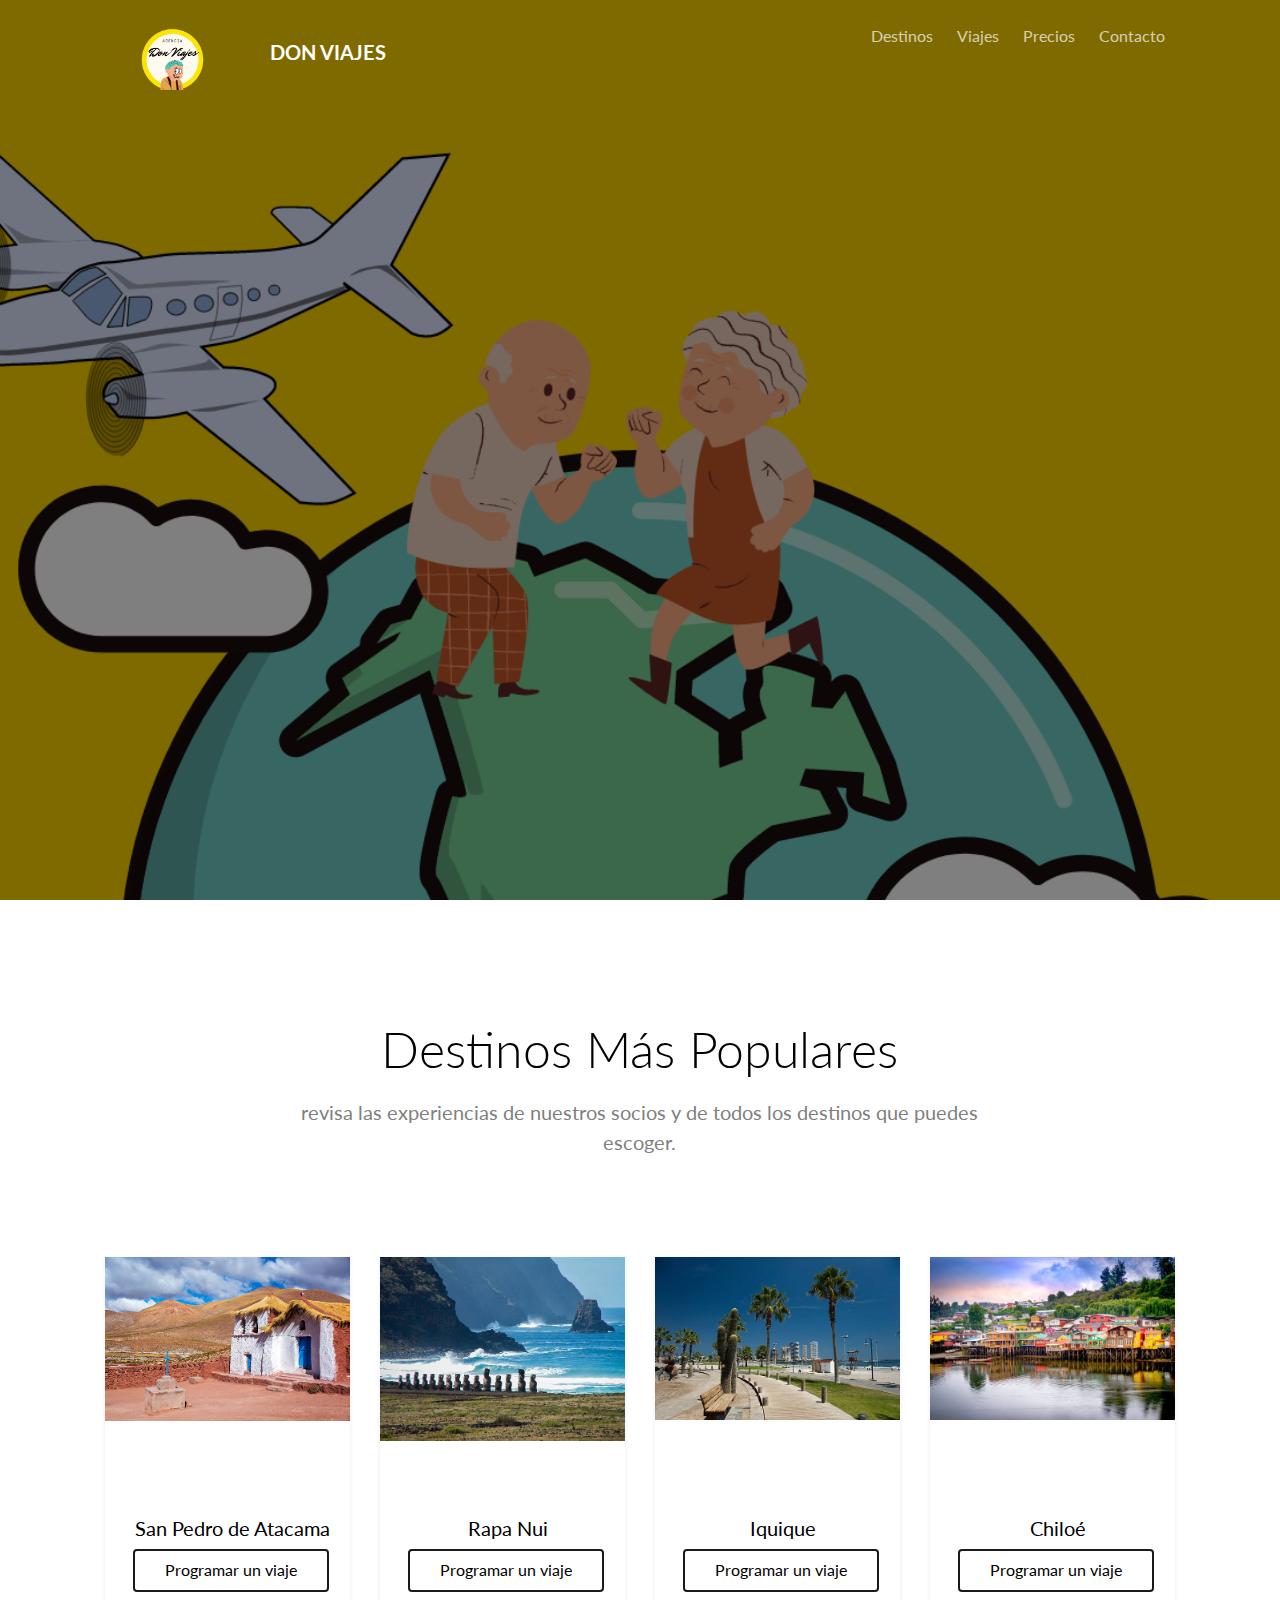
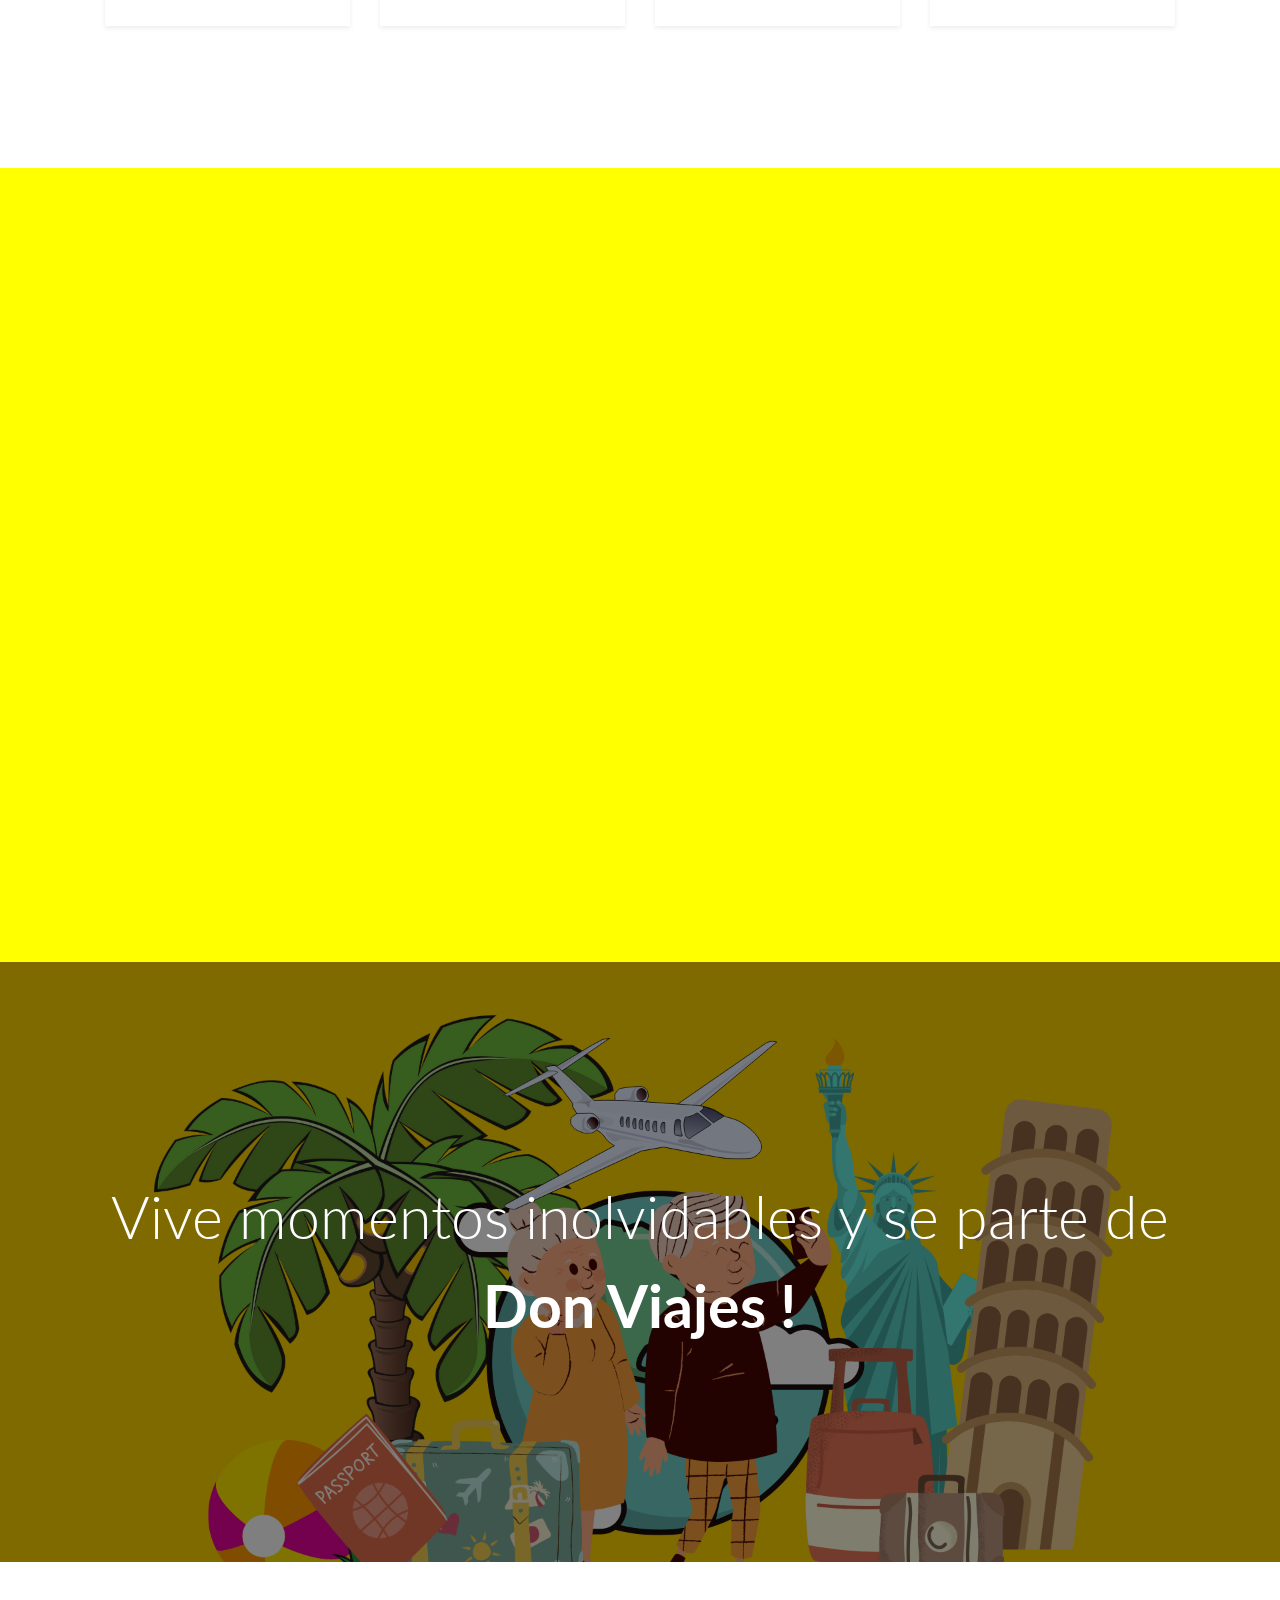
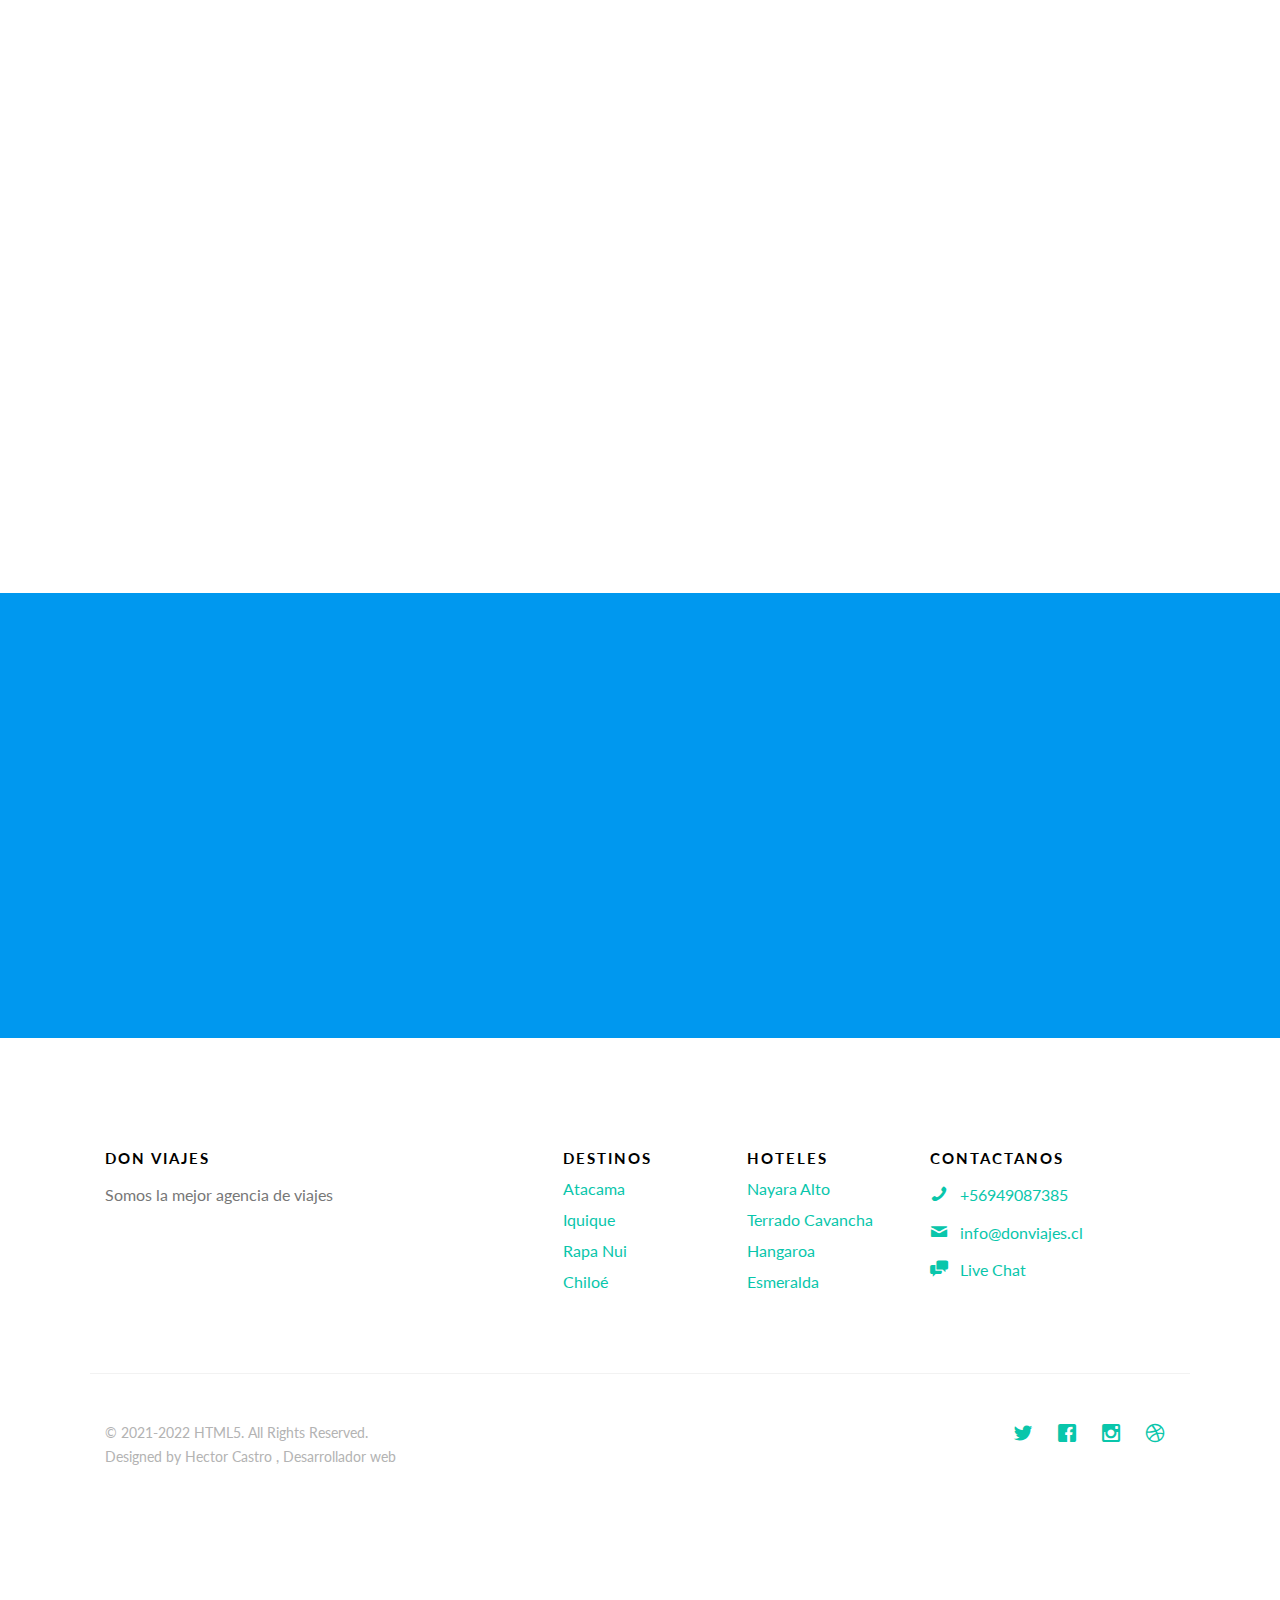
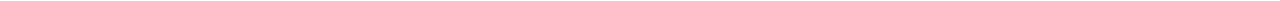
<file: index.html>
<!DOCTYPE HTML>
<html>
	<head>
	<meta charset="utf-8">
	<meta http-equiv="X-UA-Compatible" content="IE=edge">
	<title>Don Viajes</title>
	<meta name="viewport" content="width=device-width, initial-scale=1">

	<meta name="keywords" content="agencia de viajes" />
	<meta name="author" content="Sumatro" />

  	<!-- Facebook and Twitter integration -->
	<meta property="og:title" content=""/>
	<meta property="og:image" content=""/>
	<meta property="og:url" content=""/>
	<meta property="og:site_name" content=""/>
	<meta property="og:description" content=""/>
	<meta name="twitter:title" content="" />
	<meta name="twitter:image" content="" />
	<meta name="twitter:url" content="" />
	<meta name="twitter:card" content="" />

	<link href="https://fonts.googleapis.com/css?family=Lato:300,400,700" rel="stylesheet">
	
	<!-- Animate.css -->
	<link rel="stylesheet" href="css/animate.css">
	<!-- Icomoon Icon Fonts-->
	<link rel="stylesheet" href="css/icomoon.css">
	<!-- Themify Icons-->
	<link rel="stylesheet" href="css/themify-icons.css">
	<!-- Bootstrap  -->
	<link rel="stylesheet" href="css/bootstrap.css">
	<link rel="stylesheet" href="css/flexslider.css">
	<!-- Magnific Popup -->
	<link rel="stylesheet" href="css/magnific-popup.css">

	<!-- Magnific Popup -->
	<link rel="stylesheet" href="css/bootstrap-datepicker.min.css">

	<!-- Owl Carousel  -->
	<link rel="stylesheet" href="css/owl.carousel.min.css">
	<link rel="stylesheet" href="css/owl.theme.default.min.css">

	<!-- Theme style  -->
	<link rel="stylesheet" href="css/style.css">

	<!-- Modernizr JS -->
	<script src="js/modernizr-2.6.2.min.js"></script>
	<!-- FOR IE9 below -->
	<!--[if lt IE 9]>
	<script src="js/respond.min.js"></script>
	<![endif]-->

	</head>
	<body>
		
	<div class="gtco-loader"></div>
	
	<div id="page">

	
	<!-- <div class="page-inner"> -->
	<nav class="gtco-nav" role="navigation">
		<div class="gtco-container">
			
			<div class="row">
				<div class="col-sm-4 col-xs-12">
					
					<div id="gtco-logo">
						<img src="/images/storytelling.png" alt="" width="150" height="70"/>
						<a href="index.html"><strong>Don Viajes</strong><em></em></a>
					</div>
				</div>
				<div class="col-xs-8 text-right menu-1">
					<ul>
						<li><a href="destination.html">Destinos</a></li>
						<li class="has-dropdown">
							<a href="#">Viajes</a>
							<ul class="dropdown">
							
								<li><a href="#">Atacama</a></li>
								<li><a href="#">Iquique</a></li>
								
								<li><a href="#">Rapa Nui</a></li>
						
						
						
								<li><a href="#">Chiloé</a></li>
							</ul>
						</li>
						<li><a href="pricing.html">Precios</a></li>
						<li><a href="contact.html">Contacto</a></li>
					</ul>	
				</div>
			</div>
			
		</div>
	</nav>
	
	<header id="gtco-header" class="gtco-cover gtco-cover-md" role="banner" style="background-image: url(images/bg-02.png )">
		<div class="overlay"></div>
		<div class="gtco-container">
			<div class="row">
				<div class="col-md-12 col-md-offset-0">
					

					<div class="row row-mt-15em">
						<div class="col-md-7 mt-text animate-box" data-animate-effect="fadeInUp">
							<h1>¿A donde te gustaría ir ?</h1>	
						</div>
						<div class="col-md-4 col-md-push-1 animate-box" data-animate-effect="fadeInRight">
							<div class="form-wrap">
								<div class="tab">
									
									<div class="tab-content">
										<div class="tab-content-inner active" data-content="signup">
											<h3>Busca tu momento inolvidable</h3>
											<form action="#">
												<div class="row form-group">
													<div class="col-md-12">
														<label for="fullname">Tu Nombre</label>
														<input type="text" id="fullname" class="form-control">
													</div>
												</div>
												<div class="row form-group">
													<div class="col-md-12">
														<label for="activities">Actividades</label>
														<select name="#" id="activities" class="form-control">
															<option value="">Turista</option>
															<option value="">Hotel</option>
															<option value="">Tour Gastronomico</option>
															<option value="">Tour Museo/Cultural</option>
														
														</select>
													</div>
												</div>
												<div class="row form-group">
													<div class="col-md-12">
														<label for="destination">Destinos</label>
														<select name="#" id="destination" class="form-control">
															<option value="">Atacama</option>
															<option value="">Iquique</option>																												
															<option value="">Rapa Nui</option>															
															<option value="">Chiloé</option>																								
														</select>
													</div>
												</div>
												
												<div class="row form-group">
													<div class="col-md-12">
														<label for="date-start">Fecha de viaje</label>
														<input type="text" id="date-start" class="form-control">
													</div>
												</div>
												
												<div class="row form-group">
													<div class="col-md-12">
														<label for="date-start">Fin de viaje</label>
														<input type="text" id="date-start" class="form-control">
													</div>
												</div>

												<div class="row form-group">
													<div class="col-md-12">
														<input type="submit" class="btn btn-primary btn-block" value="Ingresar">
													</div>
												</div>
											</form>	
										</div>

										
									</div>
								</div>
							</div>
						</div>
					</div>
							
					
				</div>
			</div>
		</div>
	</header>

	<div class="gtco-section">
		<div class="gtco-container">
			<div class="row">
				<div class="col-md-8 col-md-offset-2 text-center gtco-heading">
					<h2>Destinos Más Populares</h2>
					<p>revisa las experiencias de nuestros socios y de todos los destinos que puedes escoger.</p>
				</div>
			</div>
			<div class="row">

				<div class="col-lg-3 col-md-3 col-sm-6">
					<a href="images/img_6.jpg" class="fh5co-card-item image-popup">
						<figure>
							<div class="overlay"><i class="ti-plus"></i></div>
							<img src="images/img_6.jpg" alt="Image" class="img-responsive">
						</figure>
						<div class="fh5co-text">
							<h2>San Pedro de Atacama</h2>
							<p><span class="btn btn-primary" style="background-color: #ffff;">Programar un viaje</span></p>
						</div>
					</a>
				</div>
				<div class="col-lg-3 col-md-4 col-sm-6">
					<a href="images/img_5.jpg" class="fh5co-card-item image-popup">
						<figure>
							<div class="overlay"><i class="ti-plus"></i></div>
							<img src="images/img_5.jpg" alt="Image" class="img-responsive">
						</figure>
						<div class="fh5co-text">
							<h2>Rapa Nui</h2>
							<p><span class="btn btn-primary" style="background-color: #ffff" >Programar un viaje</span></p>
						</div>
					</a>
				</div>
				<div class="col-lg-3 col-md-4 col-sm-6">
					<a href="images/img_3.jpg" class="fh5co-card-item image-popup">
						<figure>
							<div class="overlay"><i class="ti-plus"></i></div>
							<img src="images/img_3.jpg" alt="Image" class="img-responsive">
						</figure>
						<div class="fh5co-text">
							<h2>Iquique</h2>
							<p><span class="btn btn-primary" style="background-color: #ffff">Programar un viaje</span></p>
						</div>
					</a>
				</div>
				<div class="col-lg-3 col-md-4 col-sm-6">
					<a href="images/img_2.jpg" class="fh5co-card-item image-popup">
						<figure>
							<div class="overlay"><i class="ti-plus"></i></div>
							<img src="images/img_2.jpg" alt="Image" class="img-responsive">
						</figure>
						<div class="fh5co-text">
							<h2>Chiloé</h2>
							<p><span class="btn btn-primary" style="background-color: #ffff;">Programar un viaje</span></p>
						</div>
					</a>
				</div>


			</div>
		</div>
	</div>
	
	<div id="gtco-features">
		<div class="gtco-container">
			<div class="row">
				<div class="col-md-8 col-md-offset-2 text-center gtco-heading animate-box">
					<h2 style="color: black;">¿Porque viajar con nosotros?</h2>
					<p style="color: black;">tenemos a nuestro favor las experiencias del club senior</p>
				</div>
			</div>
			<div class="row">
				<div class="col-md-4 col-sm-6">
					<div class="feature-center animate-box" data-animate-effect="fadeIn">
						<span class="icon">
							<i>1</i>
						</span>
						<h3 style="color: black;">Identidad Grupal</h3>
						<p style="color: black;">Nuestro clientes son distingidos, tanto que son capaces de reconocerse entre ellos en sus distintos viajes, compartiendo experiencias, etc </p>
					</div>
				</div>
				<div class="col-md-4 col-sm-6">
					<div class="feature-center animate-box" data-animate-effect="fadeIn">
						<span class="icon">
							<i>2</i>
						</span>
						<h3 style="color: black;">Seguridad</h3>
						<p style="color: black;">El seguimiento de tu experiencia con nosotros es de principio a fin, siempre te sentiras seguro con un senior a tu lado</p>
					</div>
				</div>
				<div class="col-md-4 col-sm-6">
					<div class="feature-center animate-box" data-animate-effect="fadeIn">
						<span class="icon">
							<i>3</i>
						</span>
						<h3 style="color: black;">Flexibilidad de Servicio</h3>
						<p style="color: black;">Contamos con una amplia cantidad de destinos y distintas actividades, lo que nos permite darte una oferta acotada a tus intereses .</p>
					</div>
				</div>
				

			</div>
		</div>
	</div>


	<div class="gtco-cover gtco-cover-sm" style="background-image: url(images/bg-3.png)"  data-stellar-background-ratio="0.5">
		<div class="overlay"></div>
		<div class="gtco-container text-center">
			<div class="display-t">
				<div class="display-tc">
					<h1>Vive momentos inolvidables y se parte de <strong>Don Viajes !</strong></h1>
				</div>	
			</div>
		</div>
	</div>

	<div id="gtco-counter" class="gtco-section">
		<div class="gtco-container">

			<div class="row">
				<div class="col-md-8 col-md-offset-2 text-center gtco-heading animate-box">
					<h2>Numeros Importantes</h2>
					<p>Don viajes genera confianza por medio de los datos que nos entregan nuestros viajeros.</p>
				</div>
			</div>

			<div class="row">
				
				<div class="col-md-3 col-sm-6 animate-box" data-animate-effect="fadeInUp">
					<div class="feature-center">
						<span class="counter js-counter" data-from="0" data-to="196" data-speed="5000" data-refresh-interval="50">1</span>
						<span class="counter-label">Destinos</span>

					</div>
				</div>
				<div class="col-md-3 col-sm-6 animate-box" data-animate-effect="fadeInUp">
					<div class="feature-center">
						<span class="counter js-counter" data-from="0" data-to="97" data-speed="5000" data-refresh-interval="50">1</span>
						<span class="counter-label">Hoteles</span>
					</div>
				</div>
				<div class="col-md-3 col-sm-6 animate-box" data-animate-effect="fadeInUp">
					<div class="feature-center">
						<span class="counter js-counter" data-from="0" data-to="12402" data-speed="5000" data-refresh-interval="50">1</span>
						<span class="counter-label">Viajes</span>
					</div>
				</div>
				<div class="col-md-3 col-sm-6 animate-box" data-animate-effect="fadeInUp">
					<div class="feature-center">
						<span class="counter js-counter" data-from="0" data-to="12202" data-speed="5000" data-refresh-interval="50">1</span>
						<span class="counter-label">Clientes Felices</span>

					</div>
				</div>
					
			</div>
		</div>
	</div>

	

	<div id="gtco-subscribe">
		<div class="gtco-container">
			<div class="row animate-box">
				<div class="col-md-8 col-md-offset-2 text-center gtco-heading">
					<h2>Unete a la aventura</h2>
					<p>El mundo que querias conocer sigue aquí.</p>
				</div>
			</div>
			<div class="row animate-box">
				<div class="col-md-8 col-md-offset-2">
					<form class="form-inline">
						<div class="col-md-6 col-sm-6">
							<div class="form-group">
								<label for="email" class="sr-only">Email</label>
								<input type="email" class="form-control" id="email" placeholder="Ingresa correo">
							</div>
						</div>
						<div class="col-md-6 col-sm-6">
							<button type="submit" class="btn btn-default btn-block">Subscribir</button>
						</div>
					</form>
				</div>
			</div>
		</div>
	</div>

	<footer id="gtco-footer" role="contentinfo">
		<div class="gtco-container">
			<div class="row row-p	b-md">

				<div class="col-md-4">
					<div class="gtco-widget">
						<h3>DON VIAJES</h3>
						<p>Somos la mejor agencia de viajes</p>
					</div>
				</div>

				<div class="col-md-2 col-md-push-1">
					<div class="gtco-widget">
						<h3>Destinos</h3>
						<ul class="gtco-footer-links">
							<li><a href="#">Atacama</a></li>
							<li><a href="#">Iquique</a></li>
							
							<li><a href="#">Rapa Nui</a></li>
					
					
					
							<li><a href="#">Chiloé</a></li>
						

						</ul>
					</div>
				</div>

				<div class="col-md-2 col-md-push-1">
					<div class="gtco-widget">
						<h3>Hoteles</h3>
						<ul class="gtco-footer-links">
							<li><a href="#">Nayara Alto</a></li>
							<li><a href="#">Terrado Cavancha </a></li>
							<li><a href="#">Hangaroa</a></li>
							<li><a href="#">Esmeralda</a></li>
							
						</ul>
					</div>
				</div>

				<div class="col-md-3 col-md-push-1">
					<div class="gtco-widget">
						<h3>contactanos</h3>
						<ul class="gtco-quick-contact">
							<li><a href="#"><i class="icon-phone"></i> +56949087385</a></li>
							<li><a href="#"><i class="icon-mail2"></i> info@donviajes.cl</a></li>
							<li><a href="#"><i class="icon-chat"></i> Live Chat</a></li>
						</ul>
					</div>
				</div>

			</div>

			<div class="row copyright">
				<div class="col-md-12">
					<p class="pull-left">
						<small class="block">&copy; 2021-2022 HTML5. All Rights Reserved.</small> 
						<small class="block">Designed by Hector Castro , Desarrollador web</small>
					</p>
					<p class="pull-right">
						<ul class="gtco-social-icons pull-right">
							<li><a href="#"><i class="icon-twitter"></i></a></li>
							<li><a href="https://www.facebook.com/pages/category/Travel-Company/Senior-Viajes-111138824922954/"><i class="icon-facebook"></i></a></li>
							<li><a href="https://instagram.com/seniorviajes?igshid=YmMyMTA2M2Y="><i class="icon-instagram"></i></a></li>
							<li><a href="#"><i class="icon-dribbble"></i></a></li>
						</ul>
					</p>
				</div>
			</div>

		</div>
	</footer>
	<!-- </div> -->

	</div>

	<div class="gototop js-top">
		<a href="#" class="js-gotop"><i> 
			<img src="/images/storytelling.png" alt="" width="150" height="70"/>
		</i></a>
	</div>
	
	<!-- jQuery -->
	<script src="js/jquery.min.js"></script>
	<!-- jQuery Easing -->
	<script src="js/jquery.easing.1.3.js"></script>
	<!-- Bootstrap -->
	<script src="js/bootstrap.min.js"></script>
	<!-- Waypoints -->
	<script src="js/jquery.waypoints.min.js"></script>
	<!-- Carousel -->
	<script src="js/owl.carousel.min.js"></script>
	<!-- countTo -->
	<script src="js/jquery.countTo.js"></script>

	<!-- Stellar Parallax -->
	<script src="js/jquery.stellar.min.js"></script>

	<!-- Magnific Popup -->
	<script src="js/jquery.magnific-popup.min.js"></script>
	<script src="js/magnific-popup-options.js"></script>
	
	<!-- Datepicker -->
	<script src="js/bootstrap-datepicker.min.js"></script>
	

	<!-- Main -->
	<script src="js/main.js"></script>

	</body>
</html>
</file>
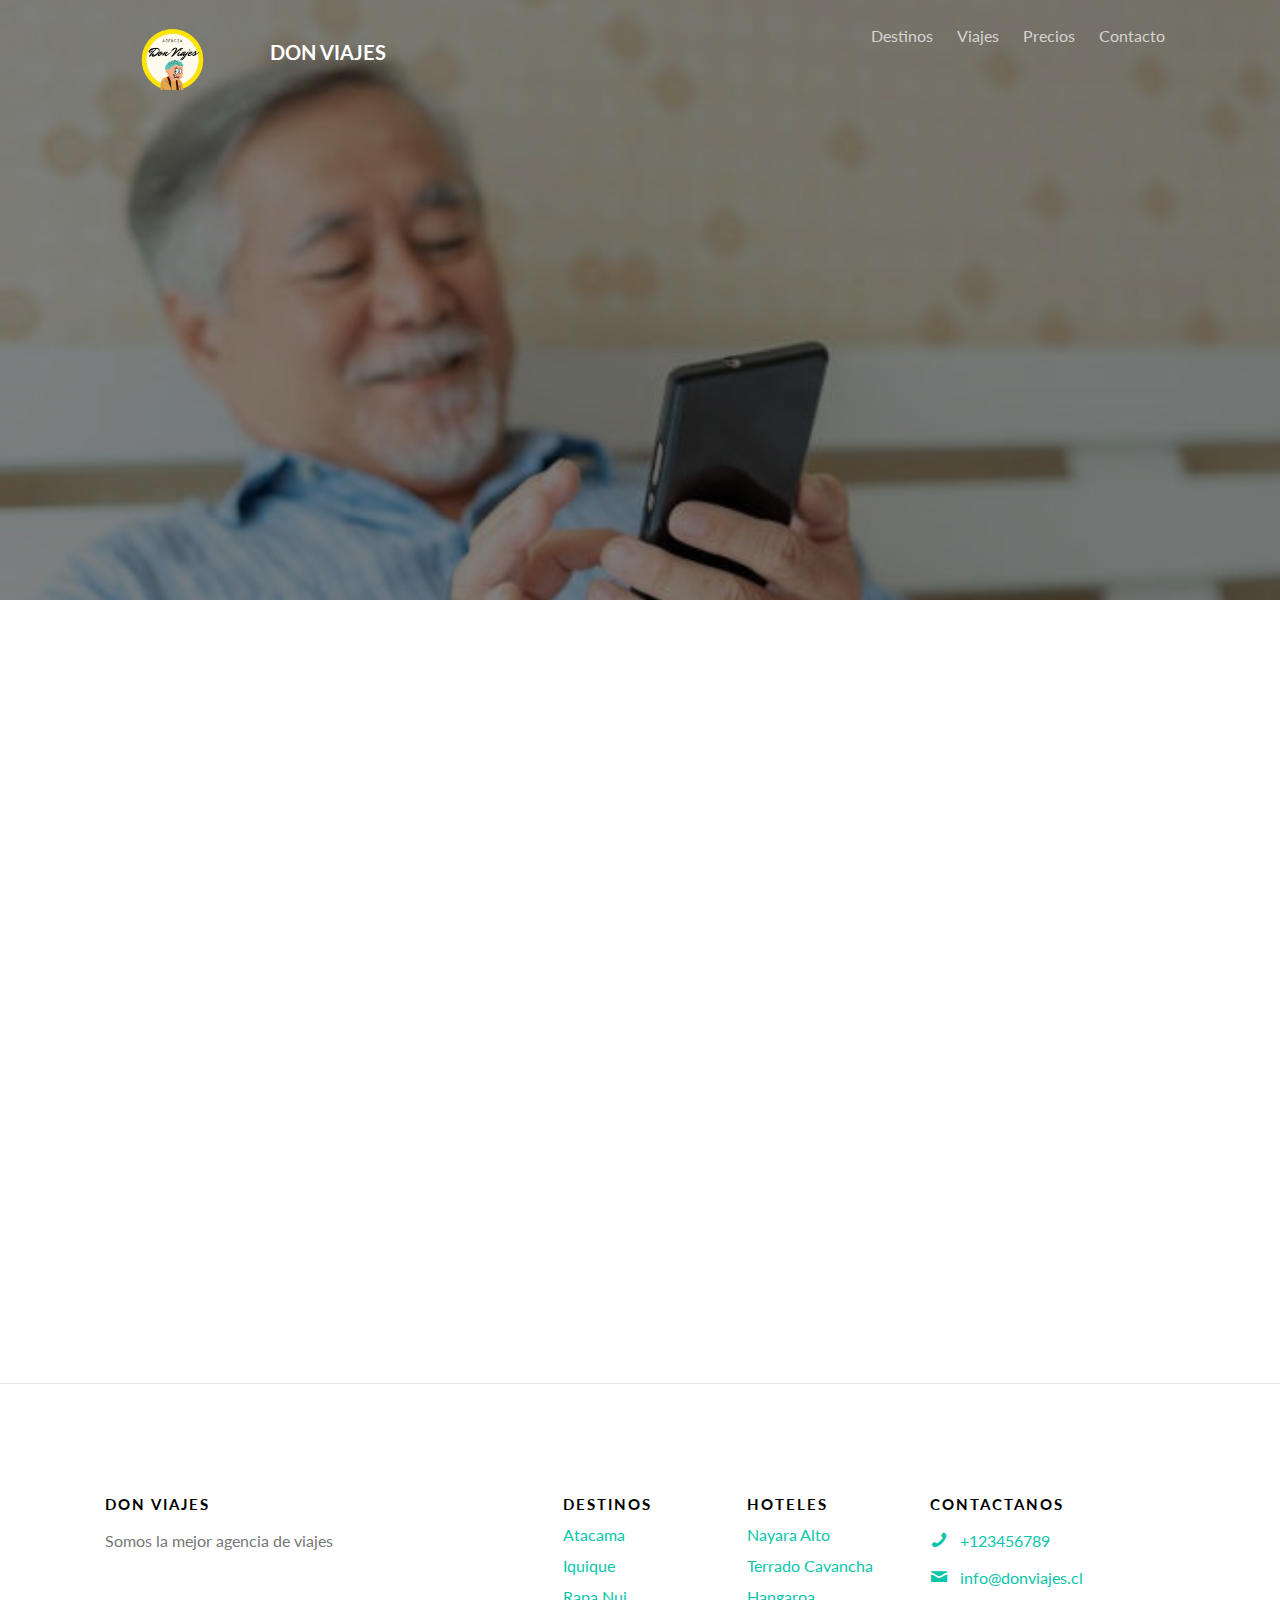
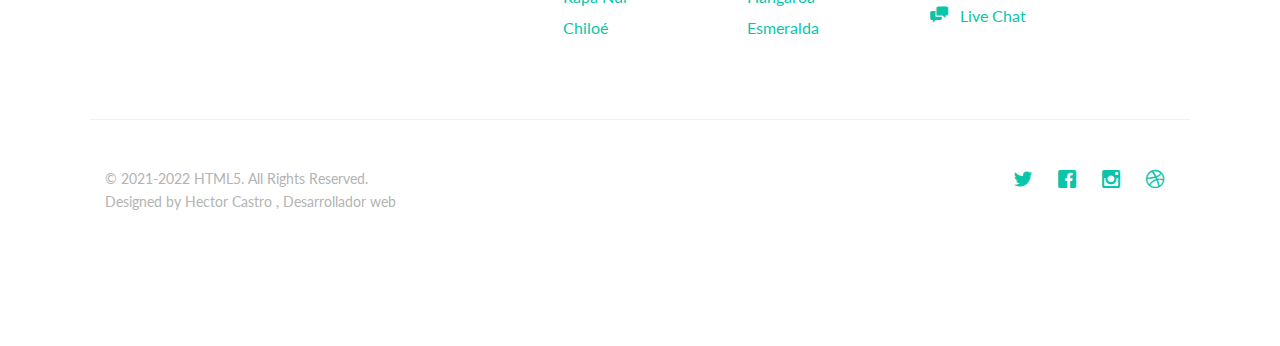
<file: contact.html>
<!DOCTYPE HTML>

<html>
	<head>
	<meta charset="utf-8">
	<meta http-equiv="X-UA-Compatible" content="IE=edge">
	<title>Don Viajes</title>
	<meta name="viewport" content="width=device-width, initial-scale=1">
	<meta name="description" content="Free HTML5 Website Template by FreeHTML5.co" />
	<meta name="keywords" content="free website templates, free html5, free template, free bootstrap, free website template, html5, css3, mobile first, responsive" />
	<meta name="author" content="FreeHTML5.co" />

  	<!-- Facebook and Twitter integration -->
	<meta property="og:title" content=""/>
	<meta property="og:image" content=""/>
	<meta property="og:url" content=""/>
	<meta property="og:site_name" content=""/>
	<meta property="og:description" content=""/>
	<meta name="twitter:title" content="" />
	<meta name="twitter:image" content="" />
	<meta name="twitter:url" content="" />
	<meta name="twitter:card" content="" />

	<link href="https://fonts.googleapis.com/css?family=Lato:300,400,700" rel="stylesheet">
	
	<!-- Animate.css -->
	<link rel="stylesheet" href="css/animate.css">
	<!-- Icomoon Icon Fonts-->
	<link rel="stylesheet" href="css/icomoon.css">
	<!-- Themify Icons-->
	<link rel="stylesheet" href="css/themify-icons.css">
	<!-- Bootstrap  -->
	<link rel="stylesheet" href="css/bootstrap.css">

	<!-- Magnific Popup -->
	<link rel="stylesheet" href="css/magnific-popup.css">

	<!-- Magnific Popup -->
	<link rel="stylesheet" href="css/bootstrap-datepicker.min.css">

	<!-- Owl Carousel  -->
	<link rel="stylesheet" href="css/owl.carousel.min.css">
	<link rel="stylesheet" href="css/owl.theme.default.min.css">

	<!-- Theme style  -->
	<link rel="stylesheet" href="css/style.css">

	<!-- Modernizr JS -->
	<script src="js/modernizr-2.6.2.min.js"></script>
	<!-- FOR IE9 below -->
	<!--[if lt IE 9]>
	<script src="js/respond.min.js"></script>
	<![endif]-->

	</head>
	<body>
		
	<div class="gtco-loader"></div>
	
	<div id="page">

	
	<!-- <div class="page-inner"> -->
		<nav class="gtco-nav" role="navigation">
			<div class="gtco-container">
				
				<div class="row">
					<div class="col-sm-4 col-xs-12">
						
						<div id="gtco-logo"><img src="/images/storytelling.png" alt="" width="150" height="70">
							<a href="index.html"><strong>Don Viajes</strong><em></em></a>
						</div>
					</div>
					<div class="col-xs-8 text-right menu-1">
						<ul>
							<li><a href="destination.html">Destinos</a></li>
							<li class="has-dropdown">
								<a href="#">Viajes</a>
								<ul class="dropdown">
								
									<li><a href="#">Atacama</a></li>
									<li><a href="#">Iquique</a></li>
									
									<li><a href="#">Rapa Nui</a></li>
							
							
							
									<li><a href="#">Chiloé</a></li>
								</ul>
							</li>
							<li><a href="pricing.html">Precios</a></li>
							<li><a href="contact.html">Contacto</a></li>
						</ul>	
					</div>
				</div>
				
			</div>
		</nav>
	<header id="gtco-header" class="gtco-cover gtco-cover-sm" role="banner" style="background-image: url(images/img_bg_3.jpg)">
		<div class="overlay"></div>
		<div class="gtco-container">
			<div class="row">
				<div class="col-md-12 col-md-offset-0 text-left">
					<div class="row row-mt-15em">

						<div class="col-md-7 mt-text animate-box" data-animate-effect="fadeInUp">
							<span class="intro-text-small">No te quedes fuera</span>
							<h1>Contáctanos</h1>	
						</div>
						
					</div>
					
				</div>
			</div>
		</div>
	</header>
	
	
	<div class="gtco-section border-bottom">
		<div class="gtco-container">
			<div class="row">
				<div class="col-md-12">
					<div class="col-md-6 animate-box">
					<h3>Contáctanos</h3>
					<form action="#">
						<div class="row form-group">
							<div class="col-md-12">
								<label class="sr-only" for="name">nombre</label>
								<input type="text" id="name" class="form-control" placeholder="Tu nombre">
							</div>
							
						</div>

						<div class="row form-group">
							<div class="col-md-12">
								<label class="sr-only" for="email">Email</label>
								<input type="text" id="email" class="form-control" placeholder="Tu correo electronico">
							</div>
						</div>

						<div class="row form-group">
							<div class="col-md-12">
								<label class="sr-only" for="subject">Asunto</label>
								<input type="text" id="subject" class="form-control" placeholder="Asunto de tu mensaje">
							</div>
						</div>

						<div class="row form-group">
							<div class="col-md-12">
								<label class="sr-only" for="message">Mensaje</label>
								<textarea name="message" id="message" cols="30" rows="10" class="form-control" placeholder="Escribe aqui tu mensaje"></textarea>
							</div>
						</div>
						<div class="form-group">
							<input type="submit" value="ENVIAR" class="btn btn-primary">
						</div>

					</form>		
				</div>
				<div class="col-md-5 col-md-push-1 animate-box">
					
					<div class="gtco-contact-info">
						<h3>Contact Information</h3>
						<ul>
							<li class="address">Chile<br> Santiago </li>
							<li class="phone"><a href="tel://1234567920">+ 1235 2355 98</a></li>
							<li class="email"><a href="mailto:info@yoursite.com">info@donviaje.cl</a></li>
							<li class="url"><a href=""></a></li>
						</ul>
					</div>


				</div>
				</div>
			</div>
		</div>
	</div>

	<footer id="gtco-footer" role="contentinfo">
		<div class="gtco-container">
			<div class="row row-p	b-md">

				<div class="col-md-4">
					<div class="gtco-widget">
						<h3>DON VIAJES</h3>
						<p>Somos la mejor agencia de viajes</p>
					</div>
				</div>

				<div class="col-md-2 col-md-push-1">
					<div class="gtco-widget">
						<h3>Destinos</h3>
						<ul class="gtco-footer-links">
							<li><a href="#">Atacama</a></li>
							<li><a href="#">Iquique</a></li>
							
							<li><a href="#">Rapa Nui</a></li>
					
					
					
							<li><a href="#">Chiloé</a></li>
						

						</ul>
					</div>
				</div>

				<div class="col-md-2 col-md-push-1">
					<div class="gtco-widget">
						<h3>Hoteles</h3>
						<ul class="gtco-footer-links">
							<li><a href="#">Nayara Alto</a></li>
							<li><a href="#">Terrado Cavancha </a></li>
							<li><a href="#">Hangaroa</a></li>
							<li><a href="#">Esmeralda</a></li>
							
						</ul>
					</div>
				</div>

				<div class="col-md-3 col-md-push-1">
					<div class="gtco-widget">
						<h3>contactanos</h3>
						<ul class="gtco-quick-contact">
							<li><a href="#"><i class="icon-phone"></i> +123456789</a></li>
							<li><a href="#"><i class="icon-mail2"></i> info@donviajes.cl</a></li>
							<li><a href="#"><i class="icon-chat"></i> Live Chat</a></li>
						</ul>
					</div>
				</div>

			</div>

			<div class="row copyright">
				<div class="col-md-12">
					<p class="pull-left">
						<small class="block">&copy; 2021-2022 HTML5. All Rights Reserved.</small> 
						<small class="block">Designed by Hector Castro , Desarrollador web</small>
					</p>
					<p class="pull-right">
						<ul class="gtco-social-icons pull-right">
							<li><a href="#"><i class="icon-twitter"></i></a></li>
							<li><a href="https://www.facebook.com/pages/category/Travel-Company/Senior-Viajes-111138824922954/"><i class="icon-facebook"></i></a></li>
							<li><a href="https://instagram.com/seniorviajes?igshid=YmMyMTA2M2Y="><i class="icon-instagram"></i></a></li>
							<li><a href="#"><i class="icon-dribbble"></i></a></li>
						</ul>
					</p>
				</div>
			</div>

		</div>
	</footer>
	<!-- </div> -->

	</div>

	<div class="gototop js-top">
		<a href="#" class="js-gotop"><i> 
			<img src="/images/storytelling.png" alt="" width="150" height="70">
		</i></a>
	</div>
	
	<!-- jQuery -->
	<script src="js/jquery.min.js"></script>
	<!-- jQuery Easing -->
	<script src="js/jquery.easing.1.3.js"></script>
	<!-- Bootstrap -->
	<script src="js/bootstrap.min.js"></script>
	<!-- Waypoints -->
	<script src="js/jquery.waypoints.min.js"></script>
	<!-- Carousel -->
	<script src="js/owl.carousel.min.js"></script>
	<!-- countTo -->
	<script src="js/jquery.countTo.js"></script>

	<!-- Stellar Parallax -->
	<script src="js/jquery.stellar.min.js"></script>

	<!-- Magnific Popup -->
	<script src="js/jquery.magnific-popup.min.js"></script>
	<script src="js/magnific-popup-options.js"></script>
	
	<!-- Datepicker -->
	<script src="js/bootstrap-datepicker.min.js"></script>
	

	<!-- Main -->
	<script src="js/main.js"></script>

	</body>
</html>
</file>
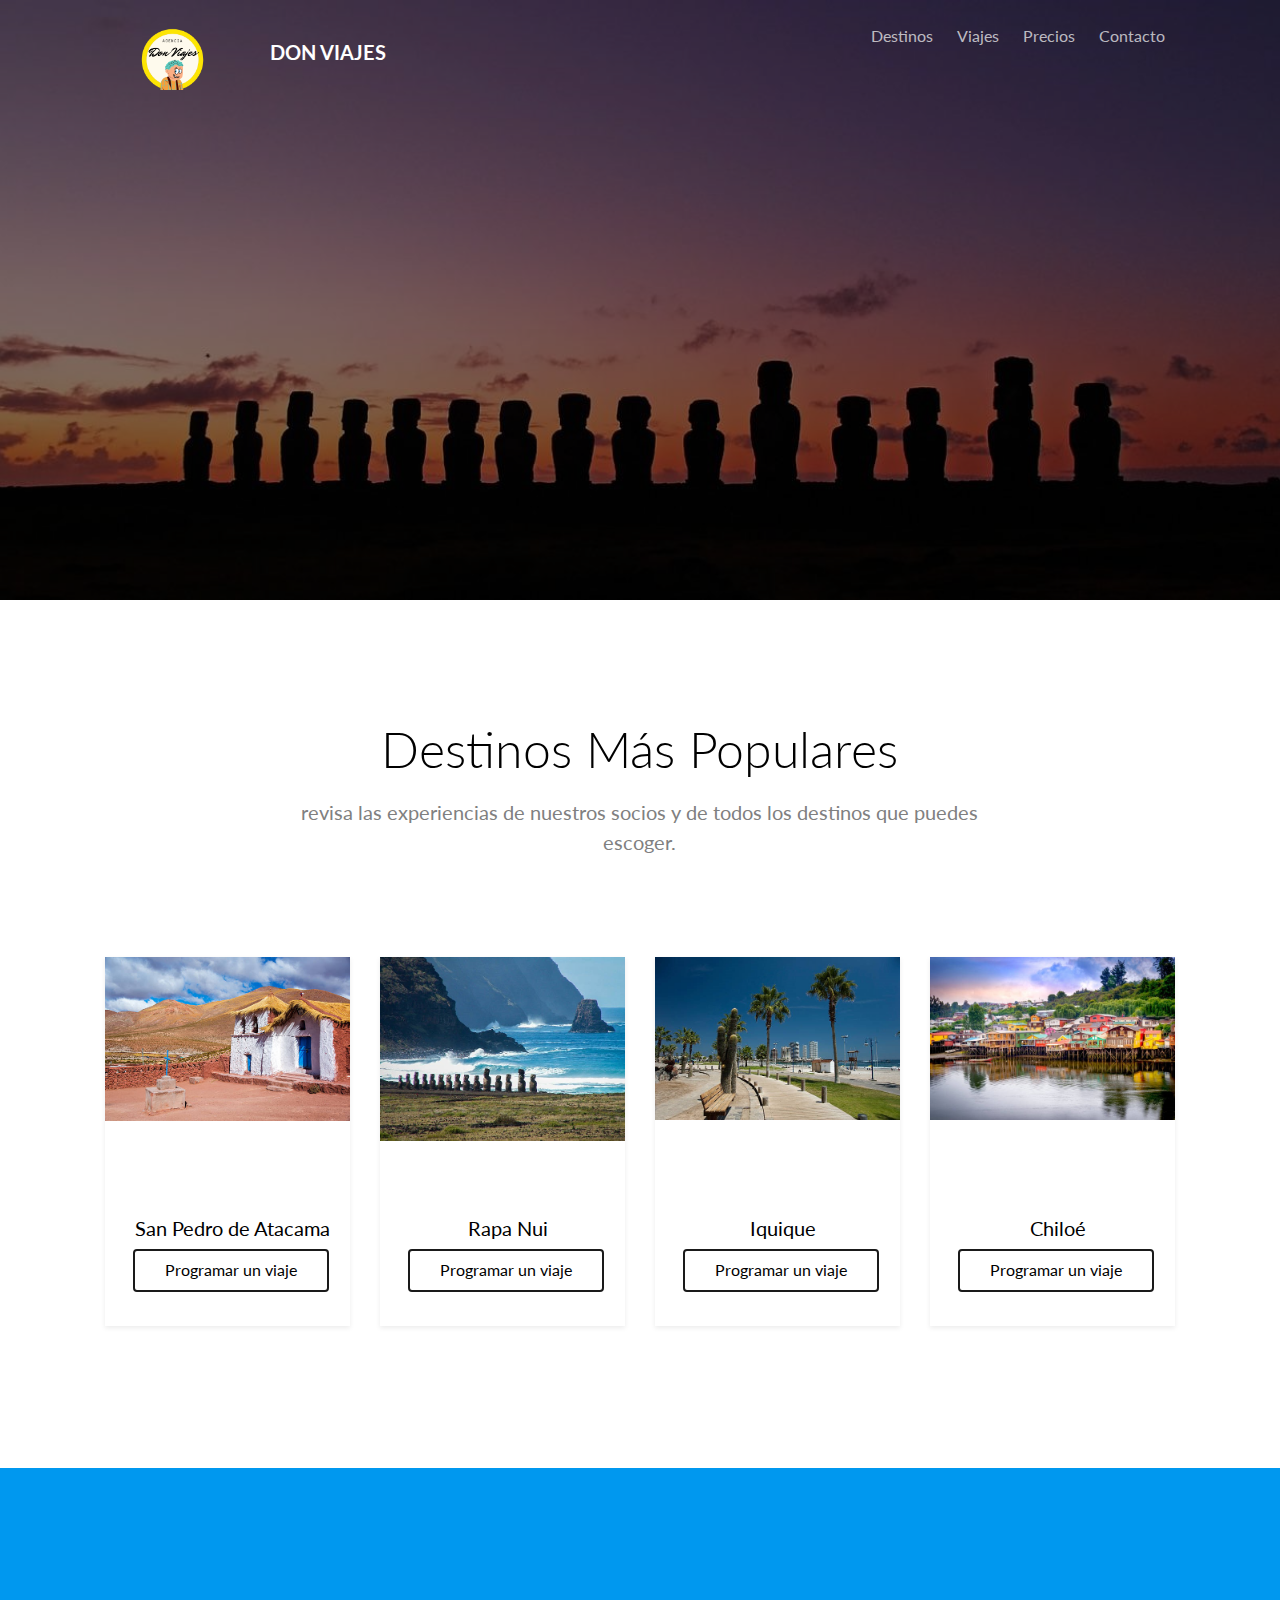
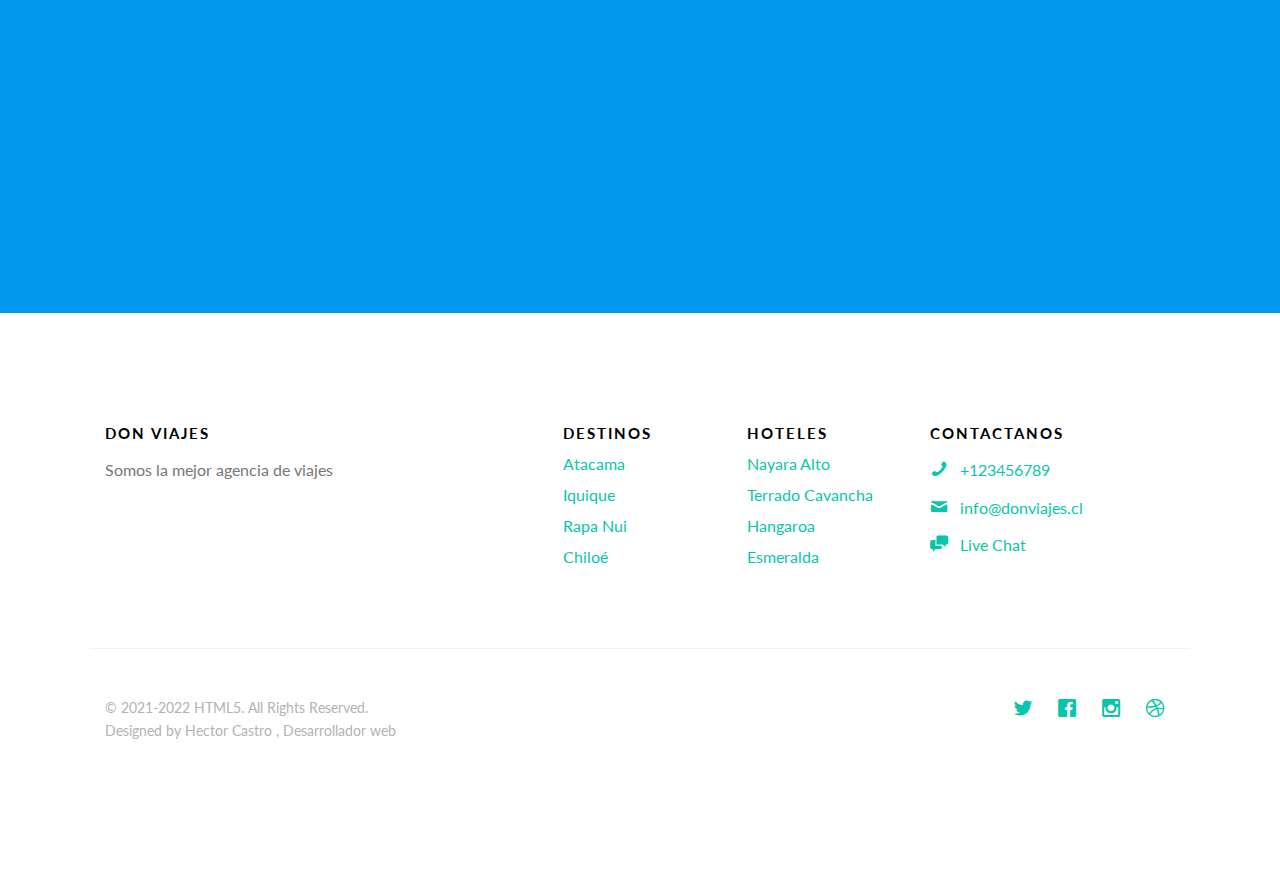
<file: destination.html>
<!DOCTYPE HTML>
<!--

-->
<html>
	<head>
	<meta charset="utf-8">
	<meta http-equiv="X-UA-Compatible" content="IE=edge">
	<title>Don Viajes</title>
	<meta name="viewport" content="width=device-width, initial-scale=1">


  	<!-- Facebook and Twitter integration -->
	<meta property="og:title" content=""/>
	<meta property="og:image" content=""/>
	<meta property="og:url" content=""/>
	<meta property="og:site_name" content=""/>
	<meta property="og:description" content=""/>
	<meta name="twitter:title" content="" />
	<meta name="twitter:image" content="" />
	<meta name="twitter:url" content="" />
	<meta name="twitter:card" content="" />

	<link href="https://fonts.googleapis.com/css?family=Lato:300,400,700" rel="stylesheet">
	
	<!-- Animate.css -->
	<link rel="stylesheet" href="css/animate.css">
	<!-- Icomoon Icon Fonts-->
	<link rel="stylesheet" href="css/icomoon.css">
	<!-- Themify Icons-->
	<link rel="stylesheet" href="css/themify-icons.css">
	<!-- Bootstrap  -->
	<link rel="stylesheet" href="css/bootstrap.css">

	<!-- Magnific Popup -->
	<link rel="stylesheet" href="css/magnific-popup.css">

	<!-- Magnific Popup -->
	<link rel="stylesheet" href="css/bootstrap-datepicker.min.css">

	<!-- Owl Carousel  -->
	<link rel="stylesheet" href="css/owl.carousel.min.css">
	<link rel="stylesheet" href="css/owl.theme.default.min.css">

	<!-- Theme style  -->
	<link rel="stylesheet" href="css/style.css">

	<!-- Modernizr JS -->
	<script src="js/modernizr-2.6.2.min.js"></script>
	<!-- FOR IE9 below -->
	<!--[if lt IE 9]>
	<script src="js/respond.min.js"></script>
	<![endif]-->

	</head>
	<body>
		
	<div class="gtco-loader"></div>
	
	<div id="page">

	
	<!-- <div class="page-inner"> -->
		<nav class="gtco-nav" role="navigation">
			<div class="gtco-container">
				
				<div class="row">
					<div class="col-sm-4 col-xs-12">
						
						<div id="gtco-logo"><img src="/images/storytelling.png" alt="" width="150" height="70">
							<a href="index.html"><strong>Don Viajes</strong><em></em></a>
						</div>
					</div>
					<div class="col-xs-8 text-right menu-1">
						<ul>
							<li><a href="destination.html">Destinos</a></li>
							<li class="has-dropdown">
								<a href="#">Viajes</a>
								<ul class="dropdown">
								
									<li><a href="#">Atacama</a></li>
									<li><a href="#">Iquique</a></li>
									
									<li><a href="#">Rapa Nui</a></li>
							
							
							
									<li><a href="#">Chiloé</a></li>
								</ul>
							</li>
							<li><a href="pricing.html">Precios</a></li>
							<li><a href="contact.html">Contacto</a></li>
						</ul>	
					</div>
				</div>
				
			</div>
		</nav>
	
	<header id="gtco-header" class="gtco-cover gtco-cover-sm" role="banner" style="background-image: url(images/img_bg_6.jpg)">
		<div class="overlay"></div>
		<div class="gtco-container">
			<div class="row">
				<div class="col-md-12 col-md-offset-0 text-center">
					<div class="row row-mt-15em">

						<div class="col-md-12 mt-text animate-box" data-animate-effect="fadeInUp">
							<h1>Destinos</h1>	
						</div>
						
					</div>
					
				</div>
			</div>
		</div>
	</header>
	
	<div class="gtco-section">
		<div class="gtco-container">
			<div class="row">
				<div class="col-md-8 col-md-offset-2 text-center gtco-heading">
					<h2>Destinos Más Populares</h2>
					<p>revisa las experiencias de nuestros socios y de todos los destinos que puedes escoger.</p>
				</div>
			</div>
			<div class="row">

				<div class="col-lg-3 col-md-3 col-sm-6">
					<a href="images/img_6.jpg" class="fh5co-card-item image-popup">
						<figure>
							<div class="overlay"><i class="ti-plus"></i></div>
							<img src="images/img_6.jpg" alt="Image" class="img-responsive">
						</figure>
						<div class="fh5co-text">
							<h2>San Pedro de Atacama</h2>
							<p><span class="btn btn-primary" style="background-color: #ffff;">Programar un viaje</span></p>
						</div>
					</a>
				</div>
				<div class="col-lg-3 col-md-4 col-sm-6">
					<a href="images/img_5.jpg" class="fh5co-card-item image-popup">
						<figure>
							<div class="overlay"><i class="ti-plus"></i></div>
							<img src="images/img_5.jpg" alt="Image" class="img-responsive">
						</figure>
						<div class="fh5co-text">
							<h2>Rapa Nui</h2>
							<p><span class="btn btn-primary" style="background-color: #ffff" >Programar un viaje</span></p>
						</div>
					</a>
				</div>
				<div class="col-lg-3 col-md-4 col-sm-6">
					<a href="images/img_3.jpg" class="fh5co-card-item image-popup">
						<figure>
							<div class="overlay"><i class="ti-plus"></i></div>
							<img src="images/img_3.jpg" alt="Image" class="img-responsive">
						</figure>
						<div class="fh5co-text">
							<h2>Iquique</h2>
							<p><span class="btn btn-primary" style="background-color: #ffff">Programar un viaje</span></p>
						</div>
					</a>
				</div>
				<div class="col-lg-3 col-md-4 col-sm-6">
					<a href="images/img_2.jpg" class="fh5co-card-item image-popup">
						<figure>
							<div class="overlay"><i class="ti-plus"></i></div>
							<img src="images/img_2.jpg" alt="Image" class="img-responsive">
						</figure>
						<div class="fh5co-text">
							<h2>Chiloé</h2>
							<p><span class="btn btn-primary" style="background-color: #ffff;">Programar un viaje</span></p>
						</div>
					</a>
				</div>


			</div>
		</div>
	</div>
	

	
	<div id="gtco-subscribe">
		<div class="gtco-container">
			<div class="row animate-box">
				<div class="col-md-8 col-md-offset-2 text-center gtco-heading">
					<h2>Unete a la aventura</h2>
					<p>El mundo que querias conocer sigue aquí.</p>
				</div>
			</div>
			<div class="row animate-box">
				<div class="col-md-8 col-md-offset-2">
					<form class="form-inline">
						<div class="col-md-6 col-sm-6">
							<div class="form-group">
								<label for="email" class="sr-only">Email</label>
								<input type="email" class="form-control" id="email" placeholder="Ingresa correo">
							</div>
						</div>
						<div class="col-md-6 col-sm-6">
							<button type="submit" class="btn btn-default btn-block">Subscribir</button>
						</div>
					</form>
				</div>
			</div>
		</div>
	</div>

	<footer id="gtco-footer" role="contentinfo">
		<div class="gtco-container">
			<div class="row row-p	b-md">

				<div class="col-md-4">
					<div class="gtco-widget">
						<h3>DON VIAJES</h3>
						<p>Somos la mejor agencia de viajes</p>
					</div>
				</div>

				<div class="col-md-2 col-md-push-1">
					<div class="gtco-widget">
						<h3>Destinos</h3>
						<ul class="gtco-footer-links">
							<li><a href="#">Atacama</a></li>
							<li><a href="#">Iquique</a></li>
							
							<li><a href="#">Rapa Nui</a></li>
					
					
					
							<li><a href="#">Chiloé</a></li>
						

						</ul>
					</div>
				</div>

				<div class="col-md-2 col-md-push-1">
					<div class="gtco-widget">
						<h3>Hoteles</h3>
						<ul class="gtco-footer-links">
							<li><a href="#">Nayara Alto</a></li>
							<li><a href="#">Terrado Cavancha </a></li>
							<li><a href="#">Hangaroa</a></li>
							<li><a href="#">Esmeralda</a></li>
							
						</ul>
					</div>
				</div>

				<div class="col-md-3 col-md-push-1">
					<div class="gtco-widget">
						<h3>contactanos</h3>
						<ul class="gtco-quick-contact">
							<li><a href="#"><i class="icon-phone"></i> +123456789</a></li>
							<li><a href="#"><i class="icon-mail2"></i> info@donviajes.cl</a></li>
							<li><a href="#"><i class="icon-chat"></i> Live Chat</a></li>
						</ul>
					</div>
				</div>

			</div>

			<div class="row copyright">
				<div class="col-md-12">
					<p class="pull-left">
						<small class="block">&copy; 2021-2022 HTML5. All Rights Reserved.</small> 
						<small class="block">Designed by Hector Castro , Desarrollador web</small>
					</p>
					<p class="pull-right">
						<ul class="gtco-social-icons pull-right">
							<li><a href="#"><i class="icon-twitter"></i></a></li>
							<li><a href="https://www.facebook.com/pages/category/Travel-Company/Senior-Viajes-111138824922954/"><i class="icon-facebook"></i></a></li>
							<li><a href="https://instagram.com/seniorviajes?igshid=YmMyMTA2M2Y="><i class="icon-instagram"></i></a></li>
							<li><a href="#"><i class="icon-dribbble"></i></a></li>
						</ul>
					</p>
				</div>
			</div>

		</div>
	</footer>
	<!-- </div> -->

	</div>

	<div class="gototop js-top">
		<a href="#" class="js-gotop"><i> 
			<img src="/images/storytelling.png" alt="" width="150" height="70">
		</i></a>
	</div>
	
	<!-- jQuery -->
	<script src="js/jquery.min.js"></script>
	<!-- jQuery Easing -->
	<script src="js/jquery.easing.1.3.js"></script>
	<!-- Bootstrap -->
	<script src="js/bootstrap.min.js"></script>
	<!-- Waypoints -->
	<script src="js/jquery.waypoints.min.js"></script>
	<!-- Carousel -->
	<script src="js/owl.carousel.min.js"></script>
	<!-- countTo -->
	<script src="js/jquery.countTo.js"></script>

	<!-- Stellar Parallax -->
	<script src="js/jquery.stellar.min.js"></script>

	<!-- Magnific Popup -->
	<script src="js/jquery.magnific-popup.min.js"></script>
	<script src="js/magnific-popup-options.js"></script>
	
	<!-- Datepicker -->
	<script src="js/bootstrap-datepicker.min.js"></script>
	

	<!-- Main -->
	<script src="js/main.js"></script>

	</body>
</html>
</file>
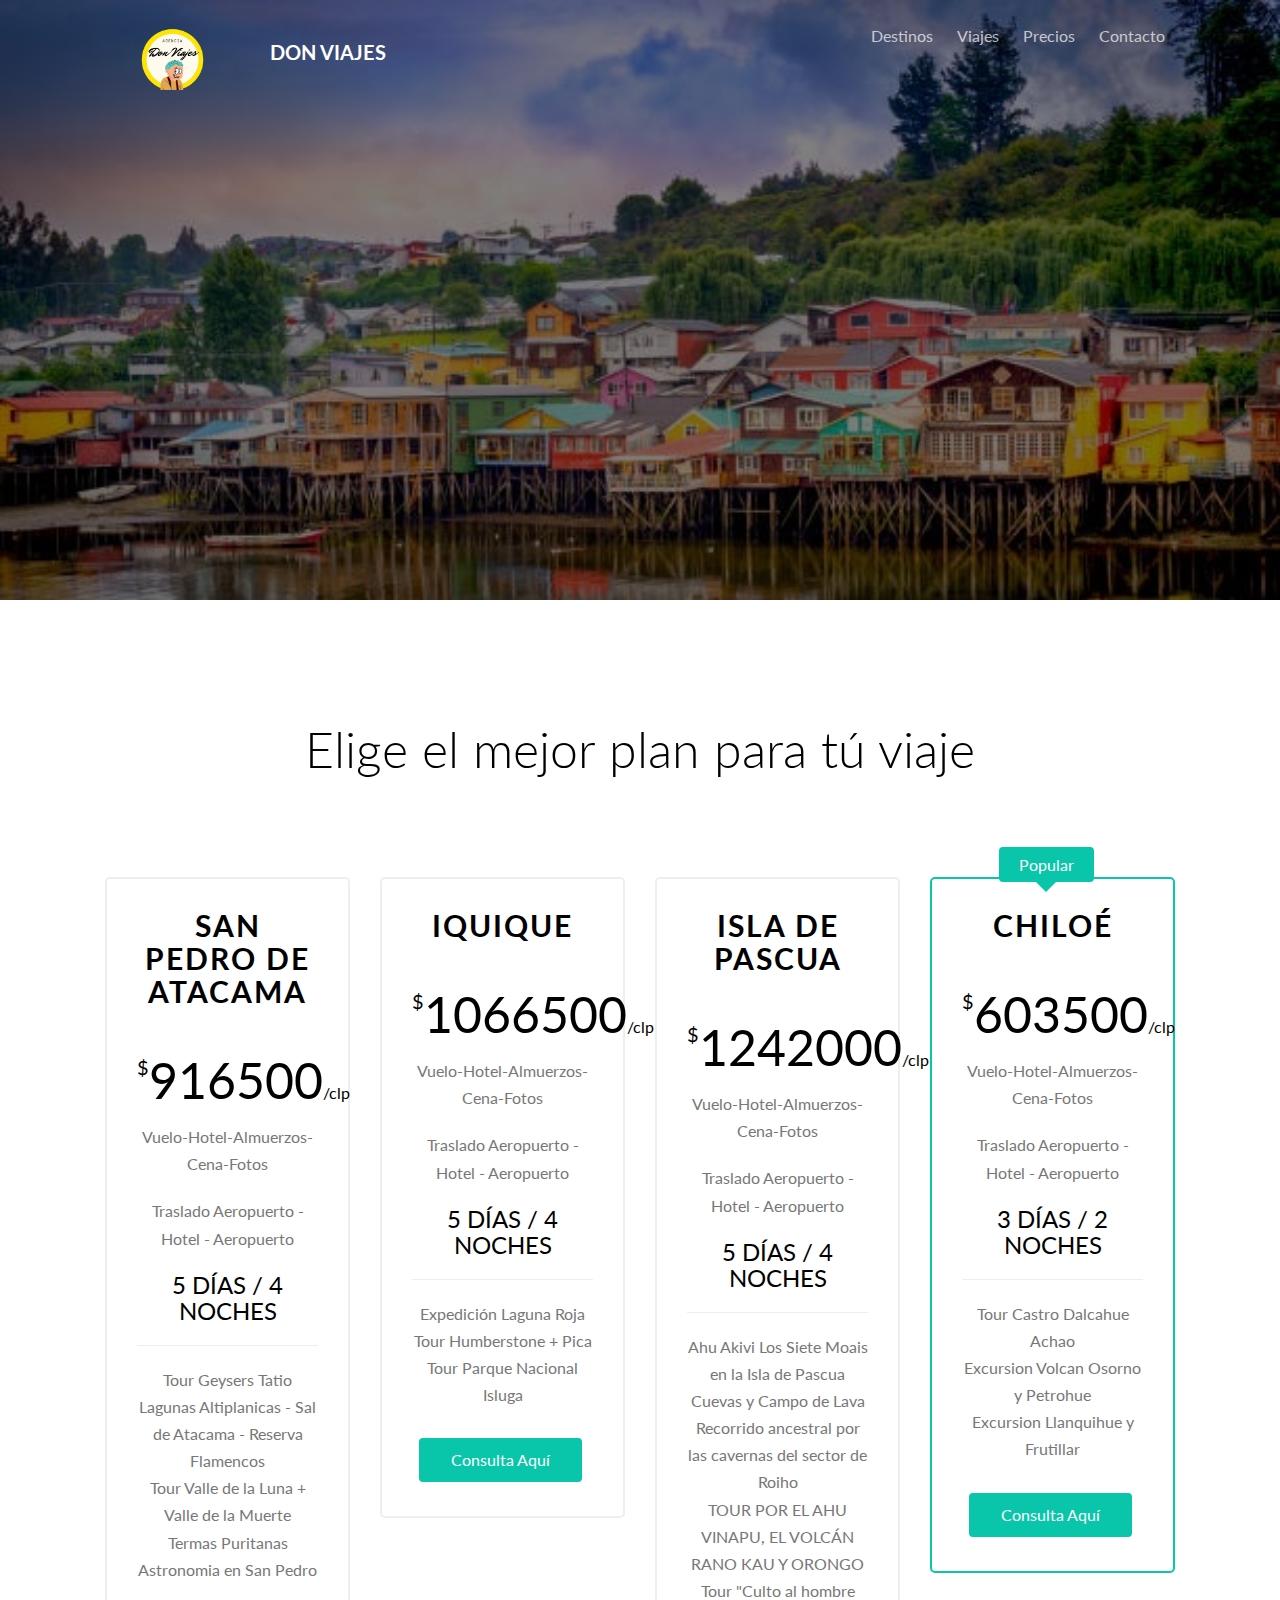
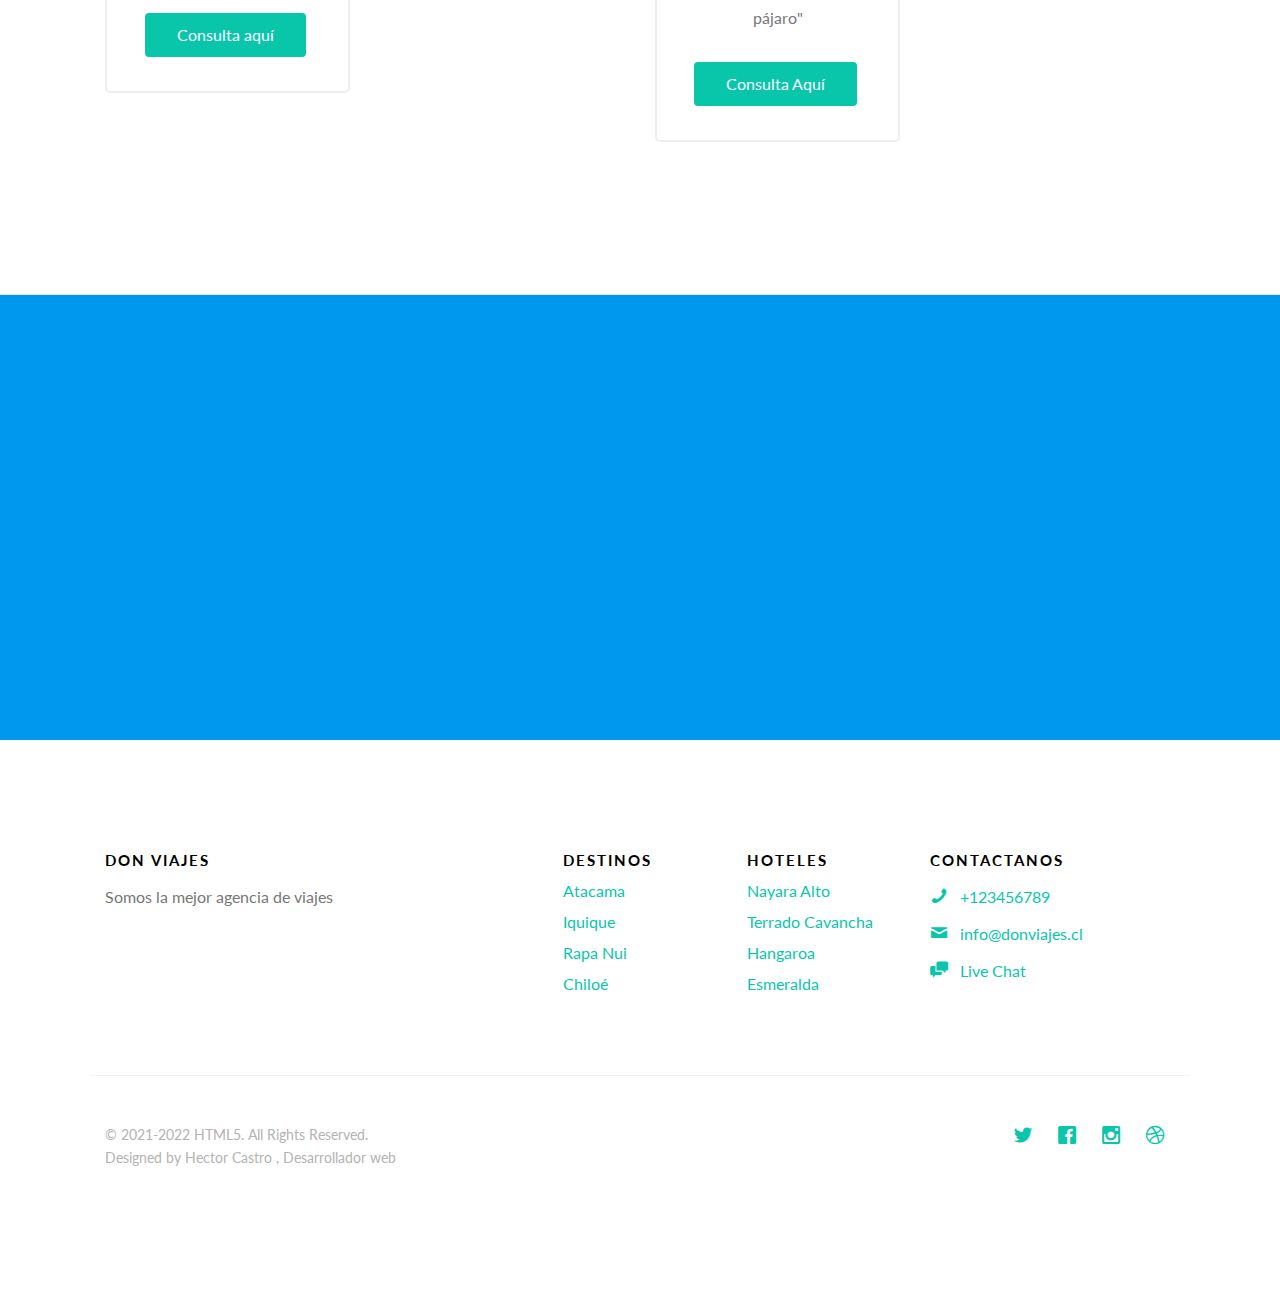
<file: pricing.html>
<!DOCTYPE HTML>
<html>
	<head>
	<meta charset="utf-8">
	<meta http-equiv="X-UA-Compatible" content="IE=edge">
	<title>Don Viajes</title>
	<meta name="viewport" content="width=device-width, initial-scale=1">


  	<!-- Facebook and Twitter integration -->
	<meta property="og:title" content=""/>
	<meta property="og:image" content=""/>
	<meta property="og:url" content=""/>
	<meta property="og:site_name" content=""/>
	<meta property="og:description" content=""/>
	<meta name="twitter:title" content="" />
	<meta name="twitter:image" content="" />
	<meta name="twitter:url" content="" />
	<meta name="twitter:card" content="" />

	<link href="https://fonts.googleapis.com/css?family=Lato:300,400,700" rel="stylesheet">
	
	<!-- Animate.css -->
	<link rel="stylesheet" href="css/animate.css">
	<!-- Icomoon Icon Fonts-->
	<link rel="stylesheet" href="css/icomoon.css">
	<!-- Themify Icons-->
	<link rel="stylesheet" href="css/themify-icons.css">
	<!-- Bootstrap  -->
	<link rel="stylesheet" href="css/bootstrap.css">

	<!-- Magnific Popup -->
	<link rel="stylesheet" href="css/magnific-popup.css">

	<!-- Magnific Popup -->
	<link rel="stylesheet" href="css/bootstrap-datepicker.min.css">

	<!-- Owl Carousel  -->
	<link rel="stylesheet" href="css/owl.carousel.min.css">
	<link rel="stylesheet" href="css/owl.theme.default.min.css">

	<!-- Theme style  -->
	<link rel="stylesheet" href="css/style.css">

	<!-- Modernizr JS -->
	<script src="js/modernizr-2.6.2.min.js"></script>
	<!-- FOR IE9 below -->
	<!--[if lt IE 9]>
	<script src="js/respond.min.js"></script>
	<![endif]-->

	</head>
	<body>
		
	<div class="gtco-loader"></div>
	
	<div id="page">

	
	<!-- <div class="page-inner"> -->
		<nav class="gtco-nav" role="navigation">
			<div class="gtco-container">
				
				<div class="row">
					<div class="col-sm-4 col-xs-12">
						
						<div id="gtco-logo"><img src="/images/storytelling.png" alt="" width="150" height="70">
							<a href="index.html"><strong>Don Viajes</strong><em></em></a>
						</div>
					</div>
					<div class="col-xs-8 text-right menu-1">
						<ul>
							<li><a href="destination.html">Destinos</a></li>
							<li class="has-dropdown">
								<a href="#">Viajes</a>
								<ul class="dropdown">
								
									<li><a href="#">Atacama</a></li>
									<li><a href="#">Iquique</a></li>
									
									<li><a href="#">Rapa Nui</a></li>
							
							
							
									<li><a href="#">Chiloé</a></li>
								</ul>
							</li>
							<li><a href="pricing.html">Precios</a></li>
							<li><a href="contact.html">Contacto</a></li>
						</ul>	
					</div>
				</div>
				
			</div>
		</nav>
	
	<header id="gtco-header" class="gtco-cover gtco-cover-sm" role="banner" style="background-image: url(images/img_2.jpg)">
		<div class="overlay"></div>
		<div class="gtco-container">
			<div class="row">
				<div class="col-md-12 col-md-offset-0 text-center">
					<div class="row row-mt-15em">

						<div class="col-md-12 mt-text animate-box" data-animate-effect="fadeInUp">
							<h1>Planes Para Todos</h1>	
						</div>
						
					</div>
					
				</div>
			</div>
		</div>
	</header>
	
	<div class="gtco-section border-bottom">
		<div class="gtco-container">
			<div class="row">
				<div class="col-md-8 col-md-offset-2 text-center gtco-heading">
					<h2>Elige el mejor plan para tú viaje</h2>
				</div>
			</div>
			<div class="row">
				<div class="col-md-3">
					<div class="price-box">
						<h2 class="pricing-plan">San Pedro De Atacama </h2>
						<div class="price"><sup class="currency">$</sup>916500<small>/clp</small></div>
						<p>Vuelo-Hotel-Almuerzos-Cena-Fotos</p>
						<p>Traslado Aeropuerto - Hotel - Aeropuerto</p>
						<h3> 5 DÍAS / 4 NOCHES</h3>
						<hr>
						<ul class="pricing-info">
							<li>Tour Geysers Tatio </li>
							<li>Lagunas Altiplanicas - Sal de Atacama - Reserva Flamencos</li>
							<li>Tour Valle de la Luna + Valle de la Muerte</li>
							<li>Termas Puritanas</li>
							<li>Astronomia en San Pedro</li>							
						</ul>
						<a href="#" class="btn btn-primary btn-sm">Consulta aquí</a>
					</div>
				</div>
				<div class="col-md-3">
					<div class="price-box">
						<h2 class="pricing-plan">Iquique</h2>
						<div class="price"><sup class="currency">$</sup>1066500<small>/clp</small></div>
						<p>Vuelo-Hotel-Almuerzos-Cena-Fotos</p>
						<p>Traslado Aeropuerto - Hotel - Aeropuerto</p>
						<h3> 5 DÍAS / 4 NOCHES</h3>
						<hr>
						<ul class="pricing-info">
							<li>Expedición Laguna Roja</li>
							<li>Tour Humberstone + Pica</li>
							<li>Tour Parque Nacional Isluga</li>
							
						</ul>
						<a href="#" class="btn btn-primary btn-sm">Consulta Aquí</a>
					</div>
				</div>
				<div class="col-md-3">
					<div class="price-box">
						
						<h2 class="pricing-plan">Isla De Pascua</h2>
						<div class="price"><sup class="currency">$</sup>1242000<small>/clp</small></div>
						<p>Vuelo-Hotel-Almuerzos-Cena-Fotos</p>
						<p>Traslado Aeropuerto - Hotel - Aeropuerto</p>
						<h3> 5 DÍAS / 4 NOCHES</h3>
						<hr>
						<ul class="pricing-info">
							<li>Ahu Akivi Los Siete Moais en la Isla de Pascua </li>
							<li>Cuevas y Campo de Lava</li>
							<li>Recorrido ancestral por las cavernas del sector de Roiho<li>
							<li>TOUR POR EL AHU VINAPU, EL VOLCÁN RANO KAU Y ORONGO</li>
							<li>Tour "Culto al hombre pájaro"</li>
						</ul>
						<a href="#" class="btn btn-primary btn-sm">Consulta Aquí</a>
					</div>
				</div>
				<div class="col-md-3">
					<div class="price-box popular">
						<div class="popular-text">Popular</div>
						<h2 class="pricing-plan">Chiloé</h2>
						<div class="price"><sup class="currency">$</sup>603500<small>/clp</small></div>
						<p>Vuelo-Hotel-Almuerzos-Cena-Fotos</p>
						<p>Traslado Aeropuerto - Hotel - Aeropuerto</p>
						<h3> 3 DÍAS / 2 NOCHES</h3>
						<hr>
						<ul class="pricing-info">
							<li>Tour Castro Dalcahue Achao </li>
							<li>Excursion Volcan Osorno y Petrohue</li>
							<li>Excursion Llanquihue y Frutillar<li>							
						</ul>
						<a href="#" class="btn btn-primary btn-sm">Consulta Aquí</a>
					</div>
				</div>
			</div>
		</div>
	</div>



	
	<div id="gtco-subscribe">
		<div class="gtco-container">
			<div class="row animate-box">
				<div class="col-md-8 col-md-offset-2 text-center gtco-heading">
					<h2>Unete a la aventura</h2>
					<p>El mundo que querias conocer sigue aquí.</p>
				</div>
			</div>
			<div class="row animate-box">
				<div class="col-md-8 col-md-offset-2">
					<form class="form-inline">
						<div class="col-md-6 col-sm-6">
							<div class="form-group">
								<label for="email" class="sr-only">Email</label>
								<input type="email" class="form-control" id="email" placeholder="Ingresa correo">
							</div>
						</div>
						<div class="col-md-6 col-sm-6">
							<button type="submit" class="btn btn-default btn-block">Subscribir</button>
						</div>
					</form>
				</div>
			</div>
		</div>
	</div>

	<footer id="gtco-footer" role="contentinfo">
		<div class="gtco-container">
			<div class="row row-p	b-md">

				<div class="col-md-4">
					<div class="gtco-widget">
						<h3>DON VIAJES</h3>
						<p>Somos la mejor agencia de viajes</p>
					</div>
				</div>

				<div class="col-md-2 col-md-push-1">
					<div class="gtco-widget">
						<h3>Destinos</h3>
						<ul class="gtco-footer-links">
							<li><a href="#">Atacama</a></li>
							<li><a href="#">Iquique</a></li>
							
							<li><a href="#">Rapa Nui</a></li>
					
					
					
							<li><a href="#">Chiloé</a></li>
						

						</ul>
					</div>
				</div>

				<div class="col-md-2 col-md-push-1">
					<div class="gtco-widget">
						<h3>Hoteles</h3>
						<ul class="gtco-footer-links">
							<li><a href="#">Nayara Alto</a></li>
							<li><a href="#">Terrado Cavancha </a></li>
							<li><a href="#">Hangaroa</a></li>
							<li><a href="#">Esmeralda</a></li>
							
						</ul>
					</div>
				</div>

				<div class="col-md-3 col-md-push-1">
					<div class="gtco-widget">
						<h3>contactanos</h3>
						<ul class="gtco-quick-contact">
							<li><a href="#"><i class="icon-phone"></i> +123456789</a></li>
							<li><a href="#"><i class="icon-mail2"></i> info@donviajes.cl</a></li>
							<li><a href="#"><i class="icon-chat"></i> Live Chat</a></li>
						</ul>
					</div>
				</div>

			</div>

			<div class="row copyright">
				<div class="col-md-12">
					<p class="pull-left">
						<small class="block">&copy; 2021-2022 HTML5. All Rights Reserved.</small> 
						<small class="block">Designed by Hector Castro , Desarrollador web</small>
					</p>
					<p class="pull-right">
						<ul class="gtco-social-icons pull-right">
							<li><a href="#"><i class="icon-twitter"></i></a></li>
							<li><a href="https://www.facebook.com/pages/category/Travel-Company/Senior-Viajes-111138824922954/"><i class="icon-facebook"></i></a></li>
							<li><a href="https://instagram.com/seniorviajes?igshid=YmMyMTA2M2Y="><i class="icon-instagram"></i></a></li>
							<li><a href="#"><i class="icon-dribbble"></i></a></li>
						</ul>
					</p>
				</div>
			</div>

		</div>
	</footer>
	<!-- </div> -->

	</div>

	<div class="gototop js-top">
		<a href="#" class="js-gotop"><i> 
			<img src="/images/storytelling.png" alt="" width="150" height="70">
		</i></a>
	</div>
	
	<!-- jQuery -->
	<script src="js/jquery.min.js"></script>
	<!-- jQuery Easing -->
	<script src="js/jquery.easing.1.3.js"></script>
	<!-- Bootstrap -->
	<script src="js/bootstrap.min.js"></script>
	<!-- Waypoints -->
	<script src="js/jquery.waypoints.min.js"></script>
	<!-- Carousel -->
	<script src="js/owl.carousel.min.js"></script>
	<!-- countTo -->
	<script src="js/jquery.countTo.js"></script>

	<!-- Stellar Parallax -->
	<script src="js/jquery.stellar.min.js"></script>

	<!-- Magnific Popup -->
	<script src="js/jquery.magnific-popup.min.js"></script>
	<script src="js/magnific-popup-options.js"></script>
	
	<!-- Datepicker -->
	<script src="js/bootstrap-datepicker.min.js"></script>
	

	<!-- Main -->
	<script src="js/main.js"></script>

	</body>
</html>
</file>
<file: css/icomoon.css>
@font-face {
  font-family: 'icomoon';
  src:  url('../fonts/icomoon/icomoon.eot?6iuir');
  src:  url('../fonts/icomoon/icomoon.eot?6iuir#iefix') format('embedded-opentype'),
    url('../fonts/icomoon/icomoon.ttf?6iuir') format('truetype'),
    url('../fonts/icomoon/icomoon.woff?6iuir') format('woff'),
    url('../fonts/icomoon/icomoon.svg?6iuir#icomoon') format('svg');
  font-weight: normal;
  font-style: normal;
}

[class^="icon-"], [class*=" icon-"] {
  /* use !important to prevent issues with browser extensions that change fonts */
  font-family: 'icomoon' !important;
  speak: none;
  font-style: normal;
  font-weight: normal;
  font-variant: normal;
  text-transform: none;
  line-height: 1;

  /* Better Font Rendering =========== */
  -webkit-font-smoothing: antialiased;
  -moz-osx-font-smoothing: grayscale;
}

.icon-eye:before {
  content: "\e000";
}
.icon-paper-clip:before {
  content: "\e001";
}
.icon-mail:before {
  content: "\e002";
}
.icon-toggle:before {
  content: "\e003";
}
.icon-layout:before {
  content: "\e004";
}
.icon-link:before {
  content: "\e005";
}
.icon-bell:before {
  content: "\e006";
}
.icon-lock:before {
  content: "\e007";
}
.icon-unlock:before {
  content: "\e008";
}
.icon-ribbon:before {
  content: "\e009";
}
.icon-image:before {
  content: "\e010";
}
.icon-signal:before {
  content: "\e011";
}
.icon-target:before {
  content: "\e012";
}
.icon-clipboard:before {
  content: "\e013";
}
.icon-clock:before {
  content: "\e014";
}
.icon-airplane:before {
  content: "\e9af";
}
.icon-watch:before {
  content: "\e015";
}
.icon-air-play:before {
  content: "\e016";
}
.icon-camera:before {
  content: "\e017";
}
.icon-video:before {
  content: "\e018";
}
.icon-disc:before {
  content: "\e019";
}
.icon-printer:before {
  content: "\e020";
}
.icon-monitor:before {
  content: "\e021";
}
.icon-server:before {
  content: "\e022";
}
.icon-cog:before {
  content: "\e023";
}
.icon-heart:before {
  content: "\e024";
}
.icon-paragraph:before {
  content: "\e025";
}
.icon-align-justify:before {
  content: "\e026";
}
.icon-align-left:before {
  content: "\e027";
}
.icon-align-center:before {
  content: "\e028";
}
.icon-align-right:before {
  content: "\e029";
}
.icon-book:before {
  content: "\e030";
}
.icon-layers:before {
  content: "\e031";
}
.icon-stack:before {
  content: "\e032";
}
.icon-stack-2:before {
  content: "\e033";
}
.icon-paper:before {
  content: "\e034";
}
.icon-paper-stack:before {
  content: "\e035";
}
.icon-search:before {
  content: "\e036";
}
.icon-zoom-in:before {
  content: "\e037";
}
.icon-zoom-out:before {
  content: "\e038";
}
.icon-reply:before {
  content: "\e039";
}
.icon-circle-plus:before {
  content: "\e040";
}
.icon-circle-minus:before {
  content: "\e041";
}
.icon-circle-check:before {
  content: "\e042";
}
.icon-circle-cross:before {
  content: "\e043";
}
.icon-square-plus:before {
  content: "\e044";
}
.icon-square-minus:before {
  content: "\e045";
}
.icon-square-check:before {
  content: "\e046";
}
.icon-square-cross:before {
  content: "\e047";
}
.icon-microphone:before {
  content: "\e048";
}
.icon-record:before {
  content: "\e049";
}
.icon-skip-back:before {
  content: "\e050";
}
.icon-rewind:before {
  content: "\e051";
}
.icon-play:before {
  content: "\e052";
}
.icon-pause:before {
  content: "\e053";
}
.icon-stop:before {
  content: "\e054";
}
.icon-fast-forward:before {
  content: "\e055";
}
.icon-skip-forward:before {
  content: "\e056";
}
.icon-shuffle:before {
  content: "\e057";
}
.icon-repeat:before {
  content: "\e058";
}
.icon-folder:before {
  content: "\e059";
}
.icon-umbrella:before {
  content: "\e060";
}
.icon-moon:before {
  content: "\e061";
}
.icon-thermometer:before {
  content: "\e062";
}
.icon-drop:before {
  content: "\e063";
}
.icon-sun:before {
  content: "\e064";
}
.icon-cloud:before {
  content: "\e065";
}
.icon-cloud-upload:before {
  content: "\e066";
}
.icon-cloud-download:before {
  content: "\e067";
}
.icon-upload:before {
  content: "\e068";
}
.icon-download:before {
  content: "\e069";
}
.icon-location:before {
  content: "\e070";
}
.icon-location-2:before {
  content: "\e071";
}
.icon-map:before {
  content: "\e072";
}
.icon-battery:before {
  content: "\e073";
}
.icon-head:before {
  content: "\e074";
}
.icon-briefcase:before {
  content: "\e075";
}
.icon-speech-bubble:before {
  content: "\e076";
}
.icon-anchor:before {
  content: "\e077";
}
.icon-globe:before {
  content: "\e078";
}
.icon-box:before {
  content: "\e079";
}
.icon-reload:before {
  content: "\e080";
}
.icon-share:before {
  content: "\e081";
}
.icon-marquee:before {
  content: "\e082";
}
.icon-marquee-plus:before {
  content: "\e083";
}
.icon-marquee-minus:before {
  content: "\e084";
}
.icon-tag:before {
  content: "\e085";
}
.icon-power:before {
  content: "\e086";
}
.icon-command:before {
  content: "\e087";
}
.icon-alt:before {
  content: "\e088";
}
.icon-esc:before {
  content: "\e089";
}
.icon-bar-graph:before {
  content: "\e090";
}
.icon-bar-graph-2:before {
  content: "\e091";
}
.icon-pie-graph:before {
  content: "\e092";
}
.icon-star:before {
  content: "\e093";
}
.icon-arrow-left:before {
  content: "\e094";
}
.icon-arrow-right:before {
  content: "\e095";
}
.icon-arrow-up:before {
  content: "\e096";
}
.icon-arrow-down:before {
  content: "\e097";
}
.icon-volume:before {
  content: "\e098";
}
.icon-mute:before {
  content: "\e099";
}
.icon-content-right:before {
  content: "\e100";
}
.icon-content-left:before {
  content: "\e101";
}
.icon-grid:before {
  content: "\e102";
}
.icon-grid-2:before {
  content: "\e103";
}
.icon-columns:before {
  content: "\e104";
}
.icon-loader:before {
  content: "\e105";
}
.icon-bag:before {
  content: "\e106";
}
.icon-ban:before {
  content: "\e107";
}
.icon-flag:before {
  content: "\e108";
}
.icon-trash:before {
  content: "\e109";
}
.icon-expand:before {
  content: "\e110";
}
.icon-contract:before {
  content: "\e111";
}
.icon-maximize:before {
  content: "\e112";
}
.icon-minimize:before {
  content: "\e113";
}
.icon-plus:before {
  content: "\e114";
}
.icon-minus:before {
  content: "\e115";
}
.icon-check:before {
  content: "\e116";
}
.icon-cross:before {
  content: "\e117";
}
.icon-move:before {
  content: "\e118";
}
.icon-delete:before {
  content: "\e119";
}
.icon-menu:before {
  content: "\e120";
}
.icon-archive:before {
  content: "\e121";
}
.icon-inbox:before {
  content: "\e122";
}
.icon-outbox:before {
  content: "\e123";
}
.icon-file:before {
  content: "\e124";
}
.icon-file-add:before {
  content: "\e125";
}
.icon-file-subtract:before {
  content: "\e126";
}
.icon-help:before {
  content: "\e127";
}
.icon-open:before {
  content: "\e128";
}
.icon-ellipsis:before {
  content: "\e129";
}
.icon-add-to-list:before {
  content: "\e900";
}
.icon-classic-computer:before {
  content: "\e901";
}
.icon-controller-fast-backward:before {
  content: "\e902";
}
.icon-creative-commons-attribution:before {
  content: "\e903";
}
.icon-creative-commons-noderivs:before {
  content: "\e904";
}
.icon-creative-commons-noncommercial-eu:before {
  content: "\e905";
}
.icon-creative-commons-noncommercial-us:before {
  content: "\e906";
}
.icon-creative-commons-public-domain:before {
  content: "\e907";
}
.icon-creative-commons-remix:before {
  content: "\e908";
}
.icon-creative-commons-share:before {
  content: "\e909";
}
.icon-creative-commons-sharealike:before {
  content: "\e90a";
}
.icon-creative-commons:before {
  content: "\e90b";
}
.icon-document-landscape:before {
  content: "\e90c";
}
.icon-remove-user:before {
  content: "\e90d";
}
.icon-warning:before {
  content: "\e90e";
}
.icon-arrow-bold-down:before {
  content: "\e90f";
}
.icon-arrow-bold-left:before {
  content: "\e910";
}
.icon-arrow-bold-right:before {
  content: "\e911";
}
.icon-arrow-bold-up:before {
  content: "\e912";
}
.icon-arrow-down2:before {
  content: "\e913";
}
.icon-arrow-left2:before {
  content: "\e914";
}
.icon-arrow-long-down:before {
  content: "\e915";
}
.icon-arrow-long-left:before {
  content: "\e916";
}
.icon-arrow-long-right:before {
  content: "\e917";
}
.icon-arrow-long-up:before {
  content: "\e918";
}
.icon-arrow-right2:before {
  content: "\e919";
}
.icon-arrow-up2:before {
  content: "\e91a";
}
.icon-arrow-with-circle-down:before {
  content: "\e91b";
}
.icon-arrow-with-circle-left:before {
  content: "\e91c";
}
.icon-arrow-with-circle-right:before {
  content: "\e91d";
}
.icon-arrow-with-circle-up:before {
  content: "\e91e";
}
.icon-bookmark:before {
  content: "\e91f";
}
.icon-bookmarks:before {
  content: "\e920";
}
.icon-chevron-down:before {
  content: "\e921";
}
.icon-chevron-left:before {
  content: "\e922";
}
.icon-chevron-right:before {
  content: "\e923";
}
.icon-chevron-small-down:before {
  content: "\e924";
}
.icon-chevron-small-left:before {
  content: "\e925";
}
.icon-chevron-small-right:before {
  content: "\e926";
}
.icon-chevron-small-up:before {
  content: "\e927";
}
.icon-chevron-thin-down:before {
  content: "\e928";
}
.icon-chevron-thin-left:before {
  content: "\e929";
}
.icon-chevron-thin-right:before {
  content: "\e92a";
}
.icon-chevron-thin-up:before {
  content: "\e92b";
}
.icon-chevron-up:before {
  content: "\e92c";
}
.icon-chevron-with-circle-down:before {
  content: "\e92d";
}
.icon-chevron-with-circle-left:before {
  content: "\e92e";
}
.icon-chevron-with-circle-right:before {
  content: "\e92f";
}
.icon-chevron-with-circle-up:before {
  content: "\e930";
}
.icon-cloud2:before {
  content: "\e931";
}
.icon-controller-fast-forward:before {
  content: "\e932";
}
.icon-controller-jump-to-start:before {
  content: "\e933";
}
.icon-controller-next:before {
  content: "\e934";
}
.icon-controller-paus:before {
  content: "\e935";
}
.icon-controller-play:before {
  content: "\e936";
}
.icon-controller-record:before {
  content: "\e937";
}
.icon-controller-stop:before {
  content: "\e938";
}
.icon-controller-volume:before {
  content: "\e939";
}
.icon-dot-single:before {
  content: "\e93a";
}
.icon-dots-three-horizontal:before {
  content: "\e93b";
}
.icon-dots-three-vertical:before {
  content: "\e93c";
}
.icon-dots-two-horizontal:before {
  content: "\e93d";
}
.icon-dots-two-vertical:before {
  content: "\e93e";
}
.icon-download2:before {
  content: "\e93f";
}
.icon-emoji-flirt:before {
  content: "\e940";
}
.icon-flow-branch:before {
  content: "\e941";
}
.icon-flow-cascade:before {
  content: "\e942";
}
.icon-flow-line:before {
  content: "\e943";
}
.icon-flow-parallel:before {
  content: "\e944";
}
.icon-flow-tree:before {
  content: "\e945";
}
.icon-install:before {
  content: "\e946";
}
.icon-layers2:before {
  content: "\e947";
}
.icon-open-book:before {
  content: "\e948";
}
.icon-resize-100:before {
  content: "\e949";
}
.icon-resize-full-screen:before {
  content: "\e94a";
}
.icon-save:before {
  content: "\e94b";
}
.icon-select-arrows:before {
  content: "\e94c";
}
.icon-sound-mute:before {
  content: "\e94d";
}
.icon-sound:before {
  content: "\e94e";
}
.icon-trash2:before {
  content: "\e94f";
}
.icon-triangle-down:before {
  content: "\e950";
}
.icon-triangle-left:before {
  content: "\e951";
}
.icon-triangle-right:before {
  content: "\e952";
}
.icon-triangle-up:before {
  content: "\e953";
}
.icon-uninstall:before {
  content: "\e954";
}
.icon-upload-to-cloud:before {
  content: "\e955";
}
.icon-upload2:before {
  content: "\e956";
}
.icon-add-user:before {
  content: "\e957";
}
.icon-address:before {
  content: "\e958";
}
.icon-adjust:before {
  content: "\e959";
}
.icon-air:before {
  content: "\e95a";
}
.icon-aircraft-landing:before {
  content: "\e95b";
}
.icon-aircraft-take-off:before {
  content: "\e95c";
}
.icon-aircraft:before {
  content: "\e95d";
}
.icon-align-bottom:before {
  content: "\e95e";
}
.icon-align-horizontal-middle:before {
  content: "\e95f";
}
.icon-align-left2:before {
  content: "\e960";
}
.icon-align-right2:before {
  content: "\e961";
}
.icon-align-top:before {
  content: "\e962";
}
.icon-align-vertical-middle:before {
  content: "\e963";
}
.icon-archive2:before {
  content: "\e964";
}
.icon-area-graph:before {
  content: "\e965";
}
.icon-attachment:before {
  content: "\e966";
}
.icon-awareness-ribbon:before {
  content: "\e967";
}
.icon-back-in-time:before {
  content: "\e968";
}
.icon-back:before {
  content: "\e969";
}
.icon-bar-graph2:before {
  content: "\e96a";
}
.icon-battery2:before {
  content: "\e96b";
}
.icon-beamed-note:before {
  content: "\e96c";
}
.icon-bell2:before {
  content: "\e96d";
}
.icon-blackboard:before {
  content: "\e96e";
}
.icon-block:before {
  content: "\e96f";
}
.icon-book2:before {
  content: "\e970";
}
.icon-bowl:before {
  content: "\e971";
}
.icon-box2:before {
  content: "\e972";
}
.icon-briefcase2:before {
  content: "\e973";
}
.icon-browser:before {
  content: "\e974";
}
.icon-brush:before {
  content: "\e975";
}
.icon-bucket:before {
  content: "\e976";
}
.icon-cake:before {
  content: "\e977";
}
.icon-calculator:before {
  content: "\e978";
}
.icon-calendar:before {
  content: "\e979";
}
.icon-camera2:before {
  content: "\e97a";
}
.icon-ccw:before {
  content: "\e97b";
}
.icon-chat:before {
  content: "\e97c";
}
.icon-check2:before {
  content: "\e97d";
}
.icon-circle-with-cross:before {
  content: "\e97e";
}
.icon-circle-with-minus:before {
  content: "\e97f";
}
.icon-circle-with-plus:before {
  content: "\e980";
}
.icon-circle:before {
  content: "\e981";
}
.icon-circular-graph:before {
  content: "\e982";
}
.icon-clapperboard:before {
  content: "\e983";
}
.icon-clipboard2:before {
  content: "\e984";
}
.icon-clock2:before {
  content: "\e985";
}
.icon-code:before {
  content: "\e986";
}
.icon-cog2:before {
  content: "\e987";
}
.icon-colours:before {
  content: "\e988";
}
.icon-compass:before {
  content: "\e989";
}
.icon-copy:before {
  content: "\e98a";
}
.icon-credit-card:before {
  content: "\e98b";
}
.icon-credit:before {
  content: "\e98c";
}
.icon-cross2:before {
  content: "\e98d";
}
.icon-cup:before {
  content: "\e98e";
}
.icon-cw:before {
  content: "\e98f";
}
.icon-cycle:before {
  content: "\e990";
}
.icon-database:before {
  content: "\e991";
}
.icon-dial-pad:before {
  content: "\e992";
}
.icon-direction:before {
  content: "\e993";
}
.icon-document:before {
  content: "\e994";
}
.icon-documents:before {
  content: "\e995";
}
.icon-drink:before {
  content: "\e996";
}
.icon-drive:before {
  content: "\e997";
}
.icon-drop2:before {
  content: "\e998";
}
.icon-edit:before {
  content: "\e999";
}
.icon-email:before {
  content: "\e99a";
}
.icon-emoji-happy:before {
  content: "\e99b";
}
.icon-emoji-neutral:before {
  content: "\e99c";
}
.icon-emoji-sad:before {
  content: "\e99d";
}
.icon-erase:before {
  content: "\e99e";
}
.icon-eraser:before {
  content: "\e99f";
}
.icon-export:before {
  content: "\e9a0";
}
.icon-eye2:before {
  content: "\e9a1";
}
.icon-feather:before {
  content: "\e9a2";
}
.icon-flag2:before {
  content: "\e9a3";
}
.icon-flash:before {
  content: "\e9a4";
}
.icon-flashlight:before {
  content: "\e9a5";
}
.icon-flat-brush:before {
  content: "\e9a6";
}
.icon-folder-images:before {
  content: "\e9a7";
}
.icon-folder-music:before {
  content: "\e9a8";
}
.icon-folder-video:before {
  content: "\e9a9";
}
.icon-folder2:before {
  content: "\e9aa";
}
.icon-forward:before {
  content: "\e9ab";
}
.icon-funnel:before {
  content: "\e9ac";
}
.icon-game-controller:before {
  content: "\e9ad";
}
.icon-gauge:before {
  content: "\e9ae";
}
.icon-globe2:before {
  content: "\e9af";
}
.icon-graduation-cap:before {
  content: "\e9b0";
}
.icon-grid2:before {
  content: "\e9b1";
}
.icon-hair-cross:before {
  content: "\e9b2";
}
.icon-hand:before {
  content: "\e9b3";
}
.icon-heart-outlined:before {
  content: "\e9b4";
}
.icon-heart2:before {
  content: "\e9b5";
}
.icon-help-with-circle:before {
  content: "\e9b6";
}
.icon-help2:before {
  content: "\e9b7";
}
.icon-home:before {
  content: "\e9b8";
}
.icon-hour-glass:before {
  content: "\e9b9";
}
.icon-image-inverted:before {
  content: "\e9ba";
}
.icon-image2:before {
  content: "\e9bb";
}
.icon-images:before {
  content: "\e9bc";
}
.icon-inbox2:before {
  content: "\e9bd";
}
.icon-infinity:before {
  content: "\e9be";
}
.icon-info-with-circle:before {
  content: "\e9bf";
}
.icon-info:before {
  content: "\e9c0";
}
.icon-key:before {
  content: "\e9c1";
}
.icon-keyboard:before {
  content: "\e9c2";
}
.icon-lab-flask:before {
  content: "\e9c3";
}
.icon-landline:before {
  content: "\e9c4";
}
.icon-language:before {
  content: "\e9c5";
}
.icon-laptop:before {
  content: "\e9c6";
}
.icon-leaf:before {
  content: "\e9c7";
}
.icon-level-down:before {
  content: "\e9c8";
}
.icon-level-up:before {
  content: "\e9c9";
}
.icon-lifebuoy:before {
  content: "\e9ca";
}
.icon-light-bulb:before {
  content: "\e9cb";
}
.icon-light-down:before {
  content: "\e9cc";
}
.icon-light-up:before {
  content: "\e9cd";
}
.icon-line-graph:before {
  content: "\e9ce";
}
.icon-link2:before {
  content: "\e9cf";
}
.icon-list:before {
  content: "\e9d0";
}
.icon-location-pin:before {
  content: "\e9d1";
}
.icon-location2:before {
  content: "\e9d2";
}
.icon-lock-open:before {
  content: "\e9d3";
}
.icon-lock2:before {
  content: "\e9d4";
}
.icon-log-out:before {
  content: "\e9d5";
}
.icon-login:before {
  content: "\e9d6";
}
.icon-loop:before {
  content: "\e9d7";
}
.icon-magnet:before {
  content: "\e9d8";
}
.icon-magnifying-glass:before {
  content: "\e9d9";
}
.icon-mail2:before {
  content: "\e9da";
}
.icon-man:before {
  content: "\e9db";
}
.icon-map2:before {
  content: "\e9dc";
}
.icon-mask:before {
  content: "\e9dd";
}
.icon-medal:before {
  content: "\e9de";
}
.icon-megaphone:before {
  content: "\e9df";
}
.icon-menu2:before {
  content: "\e9e0";
}
.icon-message:before {
  content: "\e9e1";
}
.icon-mic:before {
  content: "\e9e2";
}
.icon-minus2:before {
  content: "\e9e3";
}
.icon-mobile:before {
  content: "\e9e4";
}
.icon-modern-mic:before {
  content: "\e9e5";
}
.icon-moon2:before {
  content: "\e9e6";
}
.icon-mouse:before {
  content: "\e9e7";
}
.icon-music:before {
  content: "\e9e8";
}
.icon-network:before {
  content: "\e9e9";
}
.icon-new-message:before {
  content: "\e9ea";
}
.icon-new:before {
  content: "\e9eb";
}
.icon-news:before {
  content: "\e9ec";
}
.icon-note:before {
  content: "\e9ed";
}
.icon-notification:before {
  content: "\e9ee";
}
.icon-old-mobile:before {
  content: "\e9ef";
}
.icon-old-phone:before {
  content: "\e9f0";
}
.icon-palette:before {
  content: "\e9f1";
}
.icon-paper-plane:before {
  content: "\e9f2";
}
.icon-pencil:before {
  content: "\e9f3";
}
.icon-phone:before {
  content: "\e9f4";
}
.icon-pie-chart:before {
  content: "\e9f5";
}
.icon-pin:before {
  content: "\e9f6";
}
.icon-plus2:before {
  content: "\e9f7";
}
.icon-popup:before {
  content: "\e9f8";
}
.icon-power-plug:before {
  content: "\e9f9";
}
.icon-price-ribbon:before {
  content: "\e9fa";
}
.icon-price-tag:before {
  content: "\e9fb";
}
.icon-print:before {
  content: "\e9fc";
}
.icon-progress-empty:before {
  content: "\e9fd";
}
.icon-progress-full:before {
  content: "\e9fe";
}
.icon-progress-one:before {
  content: "\e9ff";
}
.icon-progress-two:before {
  content: "\ea00";
}
.icon-publish:before {
  content: "\ea01";
}
.icon-quote:before {
  content: "\ea02";
}
.icon-radio:before {
  content: "\ea03";
}
.icon-reply-all:before {
  content: "\ea04";
}
.icon-reply2:before {
  content: "\ea05";
}
.icon-retweet:before {
  content: "\ea06";
}
.icon-rocket:before {
  content: "\ea07";
}
.icon-round-brush:before {
  content: "\ea08";
}
.icon-rss:before {
  content: "\ea09";
}
.icon-ruler:before {
  content: "\ea0a";
}
.icon-scissors:before {
  content: "\ea0b";
}
.icon-share-alternitive:before {
  content: "\ea0c";
}
.icon-share2:before {
  content: "\ea0d";
}
.icon-shareable:before {
  content: "\ea0e";
}
.icon-shield:before {
  content: "\ea0f";
}
.icon-shop:before {
  content: "\ea10";
}
.icon-shopping-bag:before {
  content: "\ea11";
}
.icon-shopping-basket:before {
  content: "\ea12";
}
.icon-shopping-cart:before {
  content: "\ea13";
}
.icon-shuffle2:before {
  content: "\ea14";
}
.icon-signal2:before {
  content: "\ea15";
}
.icon-sound-mix:before {
  content: "\ea16";
}
.icon-sports-club:before {
  content: "\ea17";
}
.icon-spreadsheet:before {
  content: "\ea18";
}
.icon-squared-cross:before {
  content: "\ea19";
}
.icon-squared-minus:before {
  content: "\ea1a";
}
.icon-squared-plus:before {
  content: "\ea1b";
}
.icon-star-outlined:before {
  content: "\ea1c";
}
.icon-star2:before {
  content: "\ea1d";
}
.icon-stopwatch:before {
  content: "\ea1e";
}
.icon-suitcase:before {
  content: "\ea1f";
}
.icon-swap:before {
  content: "\ea20";
}
.icon-sweden:before {
  content: "\ea21";
}
.icon-switch:before {
  content: "\ea22";
}
.icon-tablet:before {
  content: "\ea23";
}
.icon-tag2:before {
  content: "\ea24";
}
.icon-text-document-inverted:before {
  content: "\ea25";
}
.icon-text-document:before {
  content: "\ea26";
}
.icon-text:before {
  content: "\ea27";
}
.icon-thermometer2:before {
  content: "\ea28";
}
.icon-thumbs-down:before {
  content: "\ea29";
}
.icon-thumbs-up:before {
  content: "\ea2a";
}
.icon-thunder-cloud:before {
  content: "\ea2b";
}
.icon-ticket:before {
  content: "\ea2c";
}
.icon-time-slot:before {
  content: "\ea2d";
}
.icon-tools:before {
  content: "\ea2e";
}
.icon-traffic-cone:before {
  content: "\ea2f";
}
.icon-tree:before {
  content: "\ea30";
}
.icon-trophy:before {
  content: "\ea31";
}
.icon-tv:before {
  content: "\ea32";
}
.icon-typing:before {
  content: "\ea33";
}
.icon-unread:before {
  content: "\ea34";
}
.icon-untag:before {
  content: "\ea35";
}
.icon-user:before {
  content: "\ea36";
}
.icon-users:before {
  content: "\ea37";
}
.icon-v-card:before {
  content: "\ea38";
}
.icon-video2:before {
  content: "\ea39";
}
.icon-vinyl:before {
  content: "\ea3a";
}
.icon-voicemail:before {
  content: "\ea3b";
}
.icon-wallet:before {
  content: "\ea3c";
}
.icon-water:before {
  content: "\ea3d";
}
.icon-px-with-circle:before {
  content: "\ea3e";
}
.icon-px:before {
  content: "\ea3f";
}
.icon-basecamp:before {
  content: "\ea40";
}
.icon-behance:before {
  content: "\ea41";
}
.icon-creative-cloud:before {
  content: "\ea42";
}
.icon-dropbox:before {
  content: "\ea43";
}
.icon-evernote:before {
  content: "\ea44";
}
.icon-flattr:before {
  content: "\ea45";
}
.icon-foursquare:before {
  content: "\ea46";
}
.icon-google-drive:before {
  content: "\ea47";
}
.icon-google-hangouts:before {
  content: "\ea48";
}
.icon-grooveshark:before {
  content: "\ea49";
}
.icon-icloud:before {
  content: "\ea4a";
}
.icon-mixi:before {
  content: "\ea4b";
}
.icon-onedrive:before {
  content: "\ea4c";
}
.icon-paypal:before {
  content: "\ea4d";
}
.icon-picasa:before {
  content: "\ea4e";
}
.icon-qq:before {
  content: "\ea4f";
}
.icon-rdio-with-circle:before {
  content: "\ea50";
}
.icon-renren:before {
  content: "\ea51";
}
.icon-scribd:before {
  content: "\ea52";
}
.icon-sina-weibo:before {
  content: "\ea53";
}
.icon-skype-with-circle:before {
  content: "\ea54";
}
.icon-skype:before {
  content: "\ea55";
}
.icon-slideshare:before {
  content: "\ea56";
}
.icon-smashing:before {
  content: "\ea57";
}
.icon-soundcloud:before {
  content: "\ea58";
}
.icon-spotify-with-circle:before {
  content: "\ea59";
}
.icon-spotify:before {
  content: "\ea5a";
}
.icon-swarm:before {
  content: "\ea5b";
}
.icon-vine-with-circle:before {
  content: "\ea5c";
}
.icon-vine:before {
  content: "\ea5d";
}
.icon-vk-alternitive:before {
  content: "\ea5e";
}
.icon-vk-with-circle:before {
  content: "\ea5f";
}
.icon-vk:before {
  content: "\ea60";
}
.icon-xing-with-circle:before {
  content: "\ea61";
}
.icon-xing:before {
  content: "\ea62";
}
.icon-yelp:before {
  content: "\ea63";
}
.icon-dribbble-with-circle:before {
  content: "\ea64";
}
.icon-dribbble:before {
  content: "\ea65";
}
.icon-facebook-with-circle:before {
  content: "\ea66";
}
.icon-facebook:before {
  content: "\ea67";
}
.icon-flickr-with-circle:before {
  content: "\ea68";
}
.icon-flickr:before {
  content: "\ea69";
}
.icon-github-with-circle:before {
  content: "\ea6a";
}
.icon-github:before {
  content: "\ea6b";
}
.icon-google-with-circle:before {
  content: "\ea6c";
}
.icon-google:before {
  content: "\ea6d";
}
.icon-instagram-with-circle:before {
  content: "\ea6e";
}
.icon-instagram:before {
  content: "\ea6f";
}
.icon-lastfm-with-circle:before {
  content: "\ea70";
}
.icon-lastfm:before {
  content: "\ea71";
}
.icon-linkedin-with-circle:before {
  content: "\ea72";
}
.icon-linkedin:before {
  content: "\ea73";
}
.icon-pinterest-with-circle:before {
  content: "\ea74";
}
.icon-pinterest:before {
  content: "\ea75";
}
.icon-rdio:before {
  content: "\ea76";
}
.icon-stumbleupon-with-circle:before {
  content: "\ea77";
}
.icon-stumbleupon:before {
  content: "\ea78";
}
.icon-tumblr-with-circle:before {
  content: "\ea79";
}
.icon-tumblr:before {
  content: "\ea7a";
}
.icon-twitter-with-circle:before {
  content: "\ea7b";
}
.icon-twitter:before {
  content: "\ea7c";
}
.icon-vimeo-with-circle:before {
  content: "\ea7d";
}
.icon-vimeo:before {
  content: "\ea7e";
}
.icon-youtube-with-circle:before {
  content: "\ea7f";
}
.icon-youtube:before {
  content: "\ea80";
}
</file>
<file: css/themify-icons.css>
@font-face {
	font-family: 'themify';
	src:url('../fonts/themify-icons/themify.eot?-fvbane');
	src:url('../fonts/themify-icons/themify.eot?#iefix-fvbane') format('embedded-opentype'),
		url('../fonts/themify-icons/themify.woff?-fvbane') format('woff'),
		url('../fonts/themify-icons/themify.ttf?-fvbane') format('truetype'),
		url('../fonts/themify-icons/themify.svg?-fvbane#themify') format('svg');
	font-weight: normal;
	font-style: normal;
}

[class^="ti-"], [class*=" ti-"] {
	font-family: 'themify';
	speak: none;
	font-style: normal;
	font-weight: normal;
	font-variant: normal;
	text-transform: none;
	line-height: 1;

	/* Better Font Rendering =========== */
	-webkit-font-smoothing: antialiased;
	-moz-osx-font-smoothing: grayscale;
}

.ti-wand:before {
	content: "\e600";
}
.ti-volume:before {
	content: "\e601";
}
.ti-user:before {
	content: "\e602";
}
.ti-unlock:before {
	content: "\e603";
}
.ti-unlink:before {
	content: "\e604";
}
.ti-trash:before {
	content: "\e605";
}
.ti-thought:before {
	content: "\e606";
}
.ti-target:before {
	content: "\e607";
}
.ti-tag:before {
	content: "\e608";
}
.ti-tablet:before {
	content: "\e609";
}
.ti-star:before {
	content: "\e60a";
}
.ti-spray:before {
	content: "\e60b";
}
.ti-signal:before {
	content: "\e60c";
}
.ti-shopping-cart:before {
	content: "\e60d";
}
.ti-shopping-cart-full:before {
	content: "\e60e";
}
.ti-settings:before {
	content: "\e60f";
}
.ti-search:before {
	content: "\e610";
}
.ti-zoom-in:before {
	content: "\e611";
}
.ti-zoom-out:before {
	content: "\e612";
}
.ti-cut:before {
	content: "\e613";
}
.ti-ruler:before {
	content: "\e614";
}
.ti-ruler-pencil:before {
	content: "\e615";
}
.ti-ruler-alt:before {
	content: "\e616";
}
.ti-bookmark:before {
	content: "\e617";
}
.ti-bookmark-alt:before {
	content: "\e618";
}
.ti-reload:before {
	content: "\e619";
}
.ti-plus:before {
	content: "\e61a";
}
.ti-pin:before {
	content: "\e61b";
}
.ti-pencil:before {
	content: "\e61c";
}
.ti-pencil-alt:before {
	content: "\e61d";
}
.ti-paint-roller:before {
	content: "\e61e";
}
.ti-paint-bucket:before {
	content: "\e61f";
}
.ti-na:before {
	content: "\e620";
}
.ti-mobile:before {
	content: "\e621";
}
.ti-minus:before {
	content: "\e622";
}
.ti-medall:before {
	content: "\e623";
}
.ti-medall-alt:before {
	content: "\e624";
}
.ti-marker:before {
	content: "\e625";
}
.ti-marker-alt:before {
	content: "\e626";
}
.ti-arrow-up:before {
	content: "\e627";
}
.ti-arrow-right:before {
	content: "\e628";
}
.ti-arrow-left:before {
	content: "\e629";
}
.ti-arrow-down:before {
	content: "\e62a";
}
.ti-lock:before {
	content: "\e62b";
}
.ti-location-arrow:before {
	content: "\e62c";
}
.ti-link:before {
	content: "\e62d";
}
.ti-layout:before {
	content: "\e62e";
}
.ti-layers:before {
	content: "\e62f";
}
.ti-layers-alt:before {
	content: "\e630";
}
.ti-key:before {
	content: "\e631";
}
.ti-import:before {
	content: "\e632";
}
.ti-image:before {
	content: "\e633";
}
.ti-heart:before {
	content: "\e634";
}
.ti-heart-broken:before {
	content: "\e635";
}
.ti-hand-stop:before {
	content: "\e636";
}
.ti-hand-open:before {
	content: "\e637";
}
.ti-hand-drag:before {
	content: "\e638";
}
.ti-folder:before {
	content: "\e639";
}
.ti-flag:before {
	content: "\e63a";
}
.ti-flag-alt:before {
	content: "\e63b";
}
.ti-flag-alt-2:before {
	content: "\e63c";
}
.ti-eye:before {
	content: "\e63d";
}
.ti-export:before {
	content: "\e63e";
}
.ti-exchange-vertical:before {
	content: "\e63f";
}
.ti-desktop:before {
	content: "\e640";
}
.ti-cup:before {
	content: "\e641";
}
.ti-crown:before {
	content: "\e642";
}
.ti-comments:before {
	content: "\e643";
}
.ti-comment:before {
	content: "\e644";
}
.ti-comment-alt:before {
	content: "\e645";
}
.ti-close:before {
	content: "\e646";
}
.ti-clip:before {
	content: "\e647";
}
.ti-angle-up:before {
	content: "\e648";
}
.ti-angle-right:before {
	content: "\e649";
}
.ti-angle-left:before {
	content: "\e64a";
}
.ti-angle-down:before {
	content: "\e64b";
}
.ti-check:before {
	content: "\e64c";
}
.ti-check-box:before {
	content: "\e64d";
}
.ti-camera:before {
	content: "\e64e";
}
.ti-announcement:before {
	content: "\e64f";
}
.ti-brush:before {
	content: "\e650";
}
.ti-briefcase:before {
	content: "\e651";
}
.ti-bolt:before {
	content: "\e652";
}
.ti-bolt-alt:before {
	content: "\e653";
}
.ti-blackboard:before {
	content: "\e654";
}
.ti-bag:before {
	content: "\e655";
}
.ti-move:before {
	content: "\e656";
}
.ti-arrows-vertical:before {
	content: "\e657";
}
.ti-arrows-horizontal:before {
	content: "\e658";
}
.ti-fullscreen:before {
	content: "\e659";
}
.ti-arrow-top-right:before {
	content: "\e65a";
}
.ti-arrow-top-left:before {
	content: "\e65b";
}
.ti-arrow-circle-up:before {
	content: "\e65c";
}
.ti-arrow-circle-right:before {
	content: "\e65d";
}
.ti-arrow-circle-left:before {
	content: "\e65e";
}
.ti-arrow-circle-down:before {
	content: "\e65f";
}
.ti-angle-double-up:before {
	content: "\e660";
}
.ti-angle-double-right:before {
	content: "\e661";
}
.ti-angle-double-left:before {
	content: "\e662";
}
.ti-angle-double-down:before {
	content: "\e663";
}
.ti-zip:before {
	content: "\e664";
}
.ti-world:before {
	content: "\e665";
}
.ti-wheelchair:before {
	content: "\e666";
}
.ti-view-list:before {
	content: "\e667";
}
.ti-view-list-alt:before {
	content: "\e668";
}
.ti-view-grid:before {
	content: "\e669";
}
.ti-uppercase:before {
	content: "\e66a";
}
.ti-upload:before {
	content: "\e66b";
}
.ti-underline:before {
	content: "\e66c";
}
.ti-truck:before {
	content: "\e66d";
}
.ti-timer:before {
	content: "\e66e";
}
.ti-ticket:before {
	content: "\e66f";
}
.ti-thumb-up:before {
	content: "\e670";
}
.ti-thumb-down:before {
	content: "\e671";
}
.ti-text:before {
	content: "\e672";
}
.ti-stats-up:before {
	content: "\e673";
}
.ti-stats-down:before {
	content: "\e674";
}
.ti-split-v:before {
	content: "\e675";
}
.ti-split-h:before {
	content: "\e676";
}
.ti-smallcap:before {
	content: "\e677";
}
.ti-shine:before {
	content: "\e678";
}
.ti-shift-right:before {
	content: "\e679";
}
.ti-shift-left:before {
	content: "\e67a";
}
.ti-shield:before {
	content: "\e67b";
}
.ti-notepad:before {
	content: "\e67c";
}
.ti-server:before {
	content: "\e67d";
}
.ti-quote-right:before {
	content: "\e67e";
}
.ti-quote-left:before {
	content: "\e67f";
}
.ti-pulse:before {
	content: "\e680";
}
.ti-printer:before {
	content: "\e681";
}
.ti-power-off:before {
	content: "\e682";
}
.ti-plug:before {
	content: "\e683";
}
.ti-pie-chart:before {
	content: "\e684";
}
.ti-paragraph:before {
	content: "\e685";
}
.ti-panel:before {
	content: "\e686";
}
.ti-package:before {
	content: "\e687";
}
.ti-music:before {
	content: "\e688";
}
.ti-music-alt:before {
	content: "\e689";
}
.ti-mouse:before {
	content: "\e68a";
}
.ti-mouse-alt:before {
	content: "\e68b";
}
.ti-money:before {
	content: "\e68c";
}
.ti-microphone:before {
	content: "\e68d";
}
.ti-menu:before {
	content: "\e68e";
}
.ti-menu-alt:before {
	content: "\e68f";
}
.ti-map:before {
	content: "\e690";
}
.ti-map-alt:before {
	content: "\e691";
}
.ti-loop:before {
	content: "\e692";
}
.ti-location-pin:before {
	content: "\e693";
}
.ti-list:before {
	content: "\e694";
}
.ti-light-bulb:before {
	content: "\e695";
}
.ti-Italic:before {
	content: "\e696";
}
.ti-info:before {
	content: "\e697";
}
.ti-infinite:before {
	content: "\e698";
}
.ti-id-badge:before {
	content: "\e699";
}
.ti-hummer:before {
	content: "\e69a";
}
.ti-home:before {
	content: "\e69b";
}
.ti-help:before {
	content: "\e69c";
}
.ti-headphone:before {
	content: "\e69d";
}
.ti-harddrives:before {
	content: "\e69e";
}
.ti-harddrive:before {
	content: "\e69f";
}
.ti-gift:before {
	content: "\e6a0";
}
.ti-game:before {
	content: "\e6a1";
}
.ti-filter:before {
	content: "\e6a2";
}
.ti-files:before {
	content: "\e6a3";
}
.ti-file:before {
	content: "\e6a4";
}
.ti-eraser:before {
	content: "\e6a5";
}
.ti-envelope:before {
	content: "\e6a6";
}
.ti-download:before {
	content: "\e6a7";
}
.ti-direction:before {
	content: "\e6a8";
}
.ti-direction-alt:before {
	content: "\e6a9";
}
.ti-dashboard:before {
	content: "\e6aa";
}
.ti-control-stop:before {
	content: "\e6ab";
}
.ti-control-shuffle:before {
	content: "\e6ac";
}
.ti-control-play:before {
	content: "\e6ad";
}
.ti-control-pause:before {
	content: "\e6ae";
}
.ti-control-forward:before {
	content: "\e6af";
}
.ti-control-backward:before {
	content: "\e6b0";
}
.ti-cloud:before {
	content: "\e6b1";
}
.ti-cloud-up:before {
	content: "\e6b2";
}
.ti-cloud-down:before {
	content: "\e6b3";
}
.ti-clipboard:before {
	content: "\e6b4";
}
.ti-car:before {
	content: "\e6b5";
}
.ti-calendar:before {
	content: "\e6b6";
}
.ti-book:before {
	content: "\e6b7";
}
.ti-bell:before {
	content: "\e6b8";
}
.ti-basketball:before {
	content: "\e6b9";
}
.ti-bar-chart:before {
	content: "\e6ba";
}
.ti-bar-chart-alt:before {
	content: "\e6bb";
}
.ti-back-right:before {
	content: "\e6bc";
}
.ti-back-left:before {
	content: "\e6bd";
}
.ti-arrows-corner:before {
	content: "\e6be";
}
.ti-archive:before {
	content: "\e6bf";
}
.ti-anchor:before {
	content: "\e6c0";
}
.ti-align-right:before {
	content: "\e6c1";
}
.ti-align-left:before {
	content: "\e6c2";
}
.ti-align-justify:before {
	content: "\e6c3";
}
.ti-align-center:before {
	content: "\e6c4";
}
.ti-alert:before {
	content: "\e6c5";
}
.ti-alarm-clock:before {
	content: "\e6c6";
}
.ti-agenda:before {
	content: "\e6c7";
}
.ti-write:before {
	content: "\e6c8";
}
.ti-window:before {
	content: "\e6c9";
}
.ti-widgetized:before {
	content: "\e6ca";
}
.ti-widget:before {
	content: "\e6cb";
}
.ti-widget-alt:before {
	content: "\e6cc";
}
.ti-wallet:before {
	content: "\e6cd";
}
.ti-video-clapper:before {
	content: "\e6ce";
}
.ti-video-camera:before {
	content: "\e6cf";
}
.ti-vector:before {
	content: "\e6d0";
}
.ti-themify-logo:before {
	content: "\e6d1";
}
.ti-themify-favicon:before {
	content: "\e6d2";
}
.ti-themify-favicon-alt:before {
	content: "\e6d3";
}
.ti-support:before {
	content: "\e6d4";
}
.ti-stamp:before {
	content: "\e6d5";
}
.ti-split-v-alt:before {
	content: "\e6d6";
}
.ti-slice:before {
	content: "\e6d7";
}
.ti-shortcode:before {
	content: "\e6d8";
}
.ti-shift-right-alt:before {
	content: "\e6d9";
}
.ti-shift-left-alt:before {
	content: "\e6da";
}
.ti-ruler-alt-2:before {
	content: "\e6db";
}
.ti-receipt:before {
	content: "\e6dc";
}
.ti-pin2:before {
	content: "\e6dd";
}
.ti-pin-alt:before {
	content: "\e6de";
}
.ti-pencil-alt2:before {
	content: "\e6df";
}
.ti-palette:before {
	content: "\e6e0";
}
.ti-more:before {
	content: "\e6e1";
}
.ti-more-alt:before {
	content: "\e6e2";
}
.ti-microphone-alt:before {
	content: "\e6e3";
}
.ti-magnet:before {
	content: "\e6e4";
}
.ti-line-double:before {
	content: "\e6e5";
}
.ti-line-dotted:before {
	content: "\e6e6";
}
.ti-line-dashed:before {
	content: "\e6e7";
}
.ti-layout-width-full:before {
	content: "\e6e8";
}
.ti-layout-width-default:before {
	content: "\e6e9";
}
.ti-layout-width-default-alt:before {
	content: "\e6ea";
}
.ti-layout-tab:before {
	content: "\e6eb";
}
.ti-layout-tab-window:before {
	content: "\e6ec";
}
.ti-layout-tab-v:before {
	content: "\e6ed";
}
.ti-layout-tab-min:before {
	content: "\e6ee";
}
.ti-layout-slider:before {
	content: "\e6ef";
}
.ti-layout-slider-alt:before {
	content: "\e6f0";
}
.ti-layout-sidebar-right:before {
	content: "\e6f1";
}
.ti-layout-sidebar-none:before {
	content: "\e6f2";
}
.ti-layout-sidebar-left:before {
	content: "\e6f3";
}
.ti-layout-placeholder:before {
	content: "\e6f4";
}
.ti-layout-menu:before {
	content: "\e6f5";
}
.ti-layout-menu-v:before {
	content: "\e6f6";
}
.ti-layout-menu-separated:before {
	content: "\e6f7";
}
.ti-layout-menu-full:before {
	content: "\e6f8";
}
.ti-layout-media-right-alt:before {
	content: "\e6f9";
}
.ti-layout-media-right:before {
	content: "\e6fa";
}
.ti-layout-media-overlay:before {
	content: "\e6fb";
}
.ti-layout-media-overlay-alt:before {
	content: "\e6fc";
}
.ti-layout-media-overlay-alt-2:before {
	content: "\e6fd";
}
.ti-layout-media-left-alt:before {
	content: "\e6fe";
}
.ti-layout-media-left:before {
	content: "\e6ff";
}
.ti-layout-media-center-alt:before {
	content: "\e700";
}
.ti-layout-media-center:before {
	content: "\e701";
}
.ti-layout-list-thumb:before {
	content: "\e702";
}
.ti-layout-list-thumb-alt:before {
	content: "\e703";
}
.ti-layout-list-post:before {
	content: "\e704";
}
.ti-layout-list-large-image:before {
	content: "\e705";
}
.ti-layout-line-solid:before {
	content: "\e706";
}
.ti-layout-grid4:before {
	content: "\e707";
}
.ti-layout-grid3:before {
	content: "\e708";
}
.ti-layout-grid2:before {
	content: "\e709";
}
.ti-layout-grid2-thumb:before {
	content: "\e70a";
}
.ti-layout-cta-right:before {
	content: "\e70b";
}
.ti-layout-cta-left:before {
	content: "\e70c";
}
.ti-layout-cta-center:before {
	content: "\e70d";
}
.ti-layout-cta-btn-right:before {
	content: "\e70e";
}
.ti-layout-cta-btn-left:before {
	content: "\e70f";
}
.ti-layout-column4:before {
	content: "\e710";
}
.ti-layout-column3:before {
	content: "\e711";
}
.ti-layout-column2:before {
	content: "\e712";
}
.ti-layout-accordion-separated:before {
	content: "\e713";
}
.ti-layout-accordion-merged:before {
	content: "\e714";
}
.ti-layout-accordion-list:before {
	content: "\e715";
}
.ti-ink-pen:before {
	content: "\e716";
}
.ti-info-alt:before {
	content: "\e717";
}
.ti-help-alt:before {
	content: "\e718";
}
.ti-headphone-alt:before {
	content: "\e719";
}
.ti-hand-point-up:before {
	content: "\e71a";
}
.ti-hand-point-right:before {
	content: "\e71b";
}
.ti-hand-point-left:before {
	content: "\e71c";
}
.ti-hand-point-down:before {
	content: "\e71d";
}
.ti-gallery:before {
	content: "\e71e";
}
.ti-face-smile:before {
	content: "\e71f";
}
.ti-face-sad:before {
	content: "\e720";
}
.ti-credit-card:before {
	content: "\e721";
}
.ti-control-skip-forward:before {
	content: "\e722";
}
.ti-control-skip-backward:before {
	content: "\e723";
}
.ti-control-record:before {
	content: "\e724";
}
.ti-control-eject:before {
	content: "\e725";
}
.ti-comments-smiley:before {
	content: "\e726";
}
.ti-brush-alt:before {
	content: "\e727";
}
.ti-youtube:before {
	content: "\e728";
}
.ti-vimeo:before {
	content: "\e729";
}
.ti-twitter:before {
	content: "\e72a";
}
.ti-time:before {
	content: "\e72b";
}
.ti-tumblr:before {
	content: "\e72c";
}
.ti-skype:before {
	content: "\e72d";
}
.ti-share:before {
	content: "\e72e";
}
.ti-share-alt:before {
	content: "\e72f";
}
.ti-rocket:before {
	content: "\e730";
}
.ti-pinterest:before {
	content: "\e731";
}
.ti-new-window:before {
	content: "\e732";
}
.ti-microsoft:before {
	content: "\e733";
}
.ti-list-ol:before {
	content: "\e734";
}
.ti-linkedin:before {
	content: "\e735";
}
.ti-layout-sidebar-2:before {
	content: "\e736";
}
.ti-layout-grid4-alt:before {
	content: "\e737";
}
.ti-layout-grid3-alt:before {
	content: "\e738";
}
.ti-layout-grid2-alt:before {
	content: "\e739";
}
.ti-layout-column4-alt:before {
	content: "\e73a";
}
.ti-layout-column3-alt:before {
	content: "\e73b";
}
.ti-layout-column2-alt:before {
	content: "\e73c";
}
.ti-instagram:before {
	content: "\e73d";
}
.ti-google:before {
	content: "\e73e";
}
.ti-github:before {
	content: "\e73f";
}
.ti-flickr:before {
	content: "\e740";
}
.ti-facebook:before {
	content: "\e741";
}
.ti-dropbox:before {
	content: "\e742";
}
.ti-dribbble:before {
	content: "\e743";
}
.ti-apple:before {
	content: "\e744";
}
.ti-android:before {
	content: "\e745";
}
.ti-save:before {
	content: "\e746";
}
.ti-save-alt:before {
	content: "\e747";
}
.ti-yahoo:before {
	content: "\e748";
}
.ti-wordpress:before {
	content: "\e749";
}
.ti-vimeo-alt:before {
	content: "\e74a";
}
.ti-twitter-alt:before {
	content: "\e74b";
}
.ti-tumblr-alt:before {
	content: "\e74c";
}
.ti-trello:before {
	content: "\e74d";
}
.ti-stack-overflow:before {
	content: "\e74e";
}
.ti-soundcloud:before {
	content: "\e74f";
}
.ti-sharethis:before {
	content: "\e750";
}
.ti-sharethis-alt:before {
	content: "\e751";
}
.ti-reddit:before {
	content: "\e752";
}
.ti-pinterest-alt:before {
	content: "\e753";
}
.ti-microsoft-alt:before {
	content: "\e754";
}
.ti-linux:before {
	content: "\e755";
}
.ti-jsfiddle:before {
	content: "\e756";
}
.ti-joomla:before {
	content: "\e757";
}
.ti-html5:before {
	content: "\e758";
}
.ti-flickr-alt:before {
	content: "\e759";
}
.ti-email:before {
	content: "\e75a";
}
.ti-drupal:before {
	content: "\e75b";
}
.ti-dropbox-alt:before {
	content: "\e75c";
}
.ti-css3:before {
	content: "\e75d";
}
.ti-rss:before {
	content: "\e75e";
}
.ti-rss-alt:before {
	content: "\e75f";
}
</file>
<file: css/style.css>
@font-face {
  font-family: 'icomoon';
  src: url("../fonts/icomoon/icomoon.eot?srf3rx");
  src: url("../fonts/icomoon/icomoon.eot?srf3rx#iefix") format("embedded-opentype"), url("../fonts/icomoon/icomoon.ttf?srf3rx") format("truetype"), url("../fonts/icomoon/icomoon.woff?srf3rx") format("woff"), url("../fonts/icomoon/icomoon.svg?srf3rx#icomoon") format("svg");
  font-weight: normal;
  font-style: normal;
}
/* =======================================================
*
* 	Template Style 
*
* ======================================================= */
body {
  font-family: "Lato", Arial, sans-serif;
  font-weight: 400;
  font-size: 16px;
  line-height: 1.7;
  color: #777;
  background: #fff;
}

#page {
  position: relative;
  overflow-x: hidden;
  width: 100%;
  height: 100%;
  -webkit-transition: 0.5s;
  -o-transition: 0.5s;
  transition: 0.5s;
}
.offcanvas #page {
  overflow: hidden;
  position: absolute;
}
.offcanvas #page:after {
  -webkit-transition: 2s;
  -o-transition: 2s;
  transition: 2s;
  position: absolute;
  top: 0;
  right: 0;
  bottom: 0;
  left: 0;
  z-index: 101;
  background: rgba(0, 0, 0, 0.7);
  content: "";
}

a {
  color: #09C6AB;
  -webkit-transition: 0.5s;
  -o-transition: 0.5s;
  transition: 0.5s;
}
a:hover, a:active, a:focus {
  color: #09C6AB;
  outline: none;
  text-decoration: none;
}

p {
  margin-bottom: 20px;
}

h1, h2, h3, h4, h5, h6, figure {
  color: #000;
  font-family: "Lato", Arial, sans-serif;
  font-weight: 400;
  margin: 0 0 20px 0;
}

::-webkit-selection {
  color: #fff;
  background: #09C6AB;
}

::-moz-selection {
  color: #fff;
  background: #09C6AB;
}

::selection {
  color: #fff;
  background: #09C6AB;
}

.gtco-container {
  max-width: 1100px;
  position: relative;
  margin: 0 auto;
  padding-left: 15px;
  padding-right: 15px;
}

.gtco-nav {
  position: absolute;
  top: 0;
  left: 0;
  margin: none;
  padding: 0;
  width: 100%;
  padding: 20px 0;
  z-index: 1001;
}
@media screen and (max-width: 768px) {
  .gtco-nav {
    padding: 20px 0;
  }
}
.gtco-nav #gtco-logo {
  font-size: 20px;
  margin: 0;
  padding: 0;
  text-transform: uppercase;
  font-weight: bold;
}
.gtco-nav #gtco-logo em {
  color: #09C6AB;
}
.gtco-nav a {
  padding: 5px 10px;
  color: #fff;
}
@media screen and (max-width: 768px) {
  .gtco-nav .menu-1, .gtco-nav .menu-2 {
    display: none;
  }
}
.gtco-nav ul {
  padding: 0;
  margin: 2px 0 0 0;
}
.gtco-nav ul li {
  padding: 0;
  margin: 0;
  list-style: none;
  display: inline;
}
.gtco-nav ul li a {
  font-size: 16px;
  padding: 30px 10px;
  color: rgba(255, 255, 255, 0.7);
  -webkit-transition: 0.3s;
  -o-transition: 0.3s;
  transition: 0.3s;
}
.gtco-nav ul li a:hover, .gtco-nav ul li a:focus, .gtco-nav ul li a:active {
  color: white;
}
.gtco-nav ul li.has-dropdown {
  position: relative;
}
.gtco-nav ul li.has-dropdown .dropdown {
  width: 130px;
  -webkit-box-shadow: 0px 4px 5px 0px rgba(0, 0, 0, 0.15);
  -moz-box-shadow: 0px 4px 5px 0px rgba(0, 0, 0, 0.15);
  box-shadow: 0px 4px 5px 0px rgba(0, 0, 0, 0.15);
  z-index: 1002;
  visibility: hidden;
  opacity: 0;
  position: absolute;
  top: 40px;
  left: 0;
  text-align: left;
  background: #fff;
  padding: 20px;
  -webkit-border-radius: 4px;
  -moz-border-radius: 4px;
  -ms-border-radius: 4px;
  border-radius: 4px;
  -webkit-transition: 0s;
  -o-transition: 0s;
  transition: 0s;
}
.gtco-nav ul li.has-dropdown .dropdown:before {
  bottom: 100%;
  left: 40px;
  border: solid transparent;
  content: " ";
  height: 0;
  width: 0;
  position: absolute;
  pointer-events: none;
  border-bottom-color: #fff;
  border-width: 8px;
  margin-left: -8px;
}
.gtco-nav ul li.has-dropdown .dropdown li {
  display: block;
  margin-bottom: 7px;
}
.gtco-nav ul li.has-dropdown .dropdown li:last-child {
  margin-bottom: 0;
}
.gtco-nav ul li.has-dropdown .dropdown li a {
  padding: 2px 0;
  display: block;
  color: #999999;
  line-height: 1.2;
  text-transform: none;
  font-size: 15px;
}
.gtco-nav ul li.has-dropdown .dropdown li a:hover {
  color: #09C6AB;
}
.gtco-nav ul li.has-dropdown .dropdown li.active > a {
  color: #000 !important;
}
.gtco-nav ul li.has-dropdown:hover a, .gtco-nav ul li.has-dropdown:focus a {
  color: #fff;
}
.gtco-nav ul li.btn-cta a {
  color: #09C6AB;
}
.gtco-nav ul li.btn-cta a span {
  border: 2px solid rgba(255, 255, 255, 0.5);
  padding: 4px 20px;
  color: #fff;
  display: -moz-inline-stack;
  display: inline-block;
  zoom: 1;
  *display: inline;
  -webkit-transition: 0.3s;
  -o-transition: 0.3s;
  transition: 0.3s;
  -webkit-border-radius: 7px;
  -moz-border-radius: 7px;
  -ms-border-radius: 7px;
  border-radius: 7px;
}
.gtco-nav ul li.btn-cta a:hover span {
  background: #fff;
  color: #09C6AB;
}
.gtco-nav ul li.active > a {
  color: #fff !important;
}

#gtco-header {
  background: #4d4d4d;
}
@media screen and (max-width: 992px) {
  #gtco-header.gtco-cover {
    height: inherit !important;
    padding: 3em 0 !important;
  }
}
@media screen and (max-width: 480px) {
  #gtco-header .text-left {
    text-align: center !important;
  }
}
@media screen and (max-width: 480px) {
  #gtco-header .btn {
    display: block;
    width: 100%;
  }
}
#gtco-header .mt-text {
  margin-top: 7em;
  margin-bottom: 3em;
}
@media screen and (max-width: 768px) {
  #gtco-header .mt-text {
    margin-top: 0;
  }
}
#gtco-header .intro-text-small {
  font-size: 14px;
  text-transform: uppercase;
  color: rgba(255, 255, 255, 0.5);
  letter-spacing: .15em;
  display: block;
  margin-bottom: 10px;
}
#gtco-header h1, #gtco-header h2 {
  margin: 0;
  padding: 0;
  color: white;
}
#gtco-header h1 {
  margin-bottom: 0px;
  font-size: 59px;
  line-height: 1.5;
  font-weight: 300;
}
@media screen and (max-width: 768px) {
  #gtco-header h1 {
    font-size: 34px;
    line-height: 1.2;
    margin-bottom: 10px;
  }
}
#gtco-header h2 {
  font-weight: 300;
  font-size: 22px;
  line-height: 1.5;
  margin-bottom: 30px;
}
#gtco-header .form-wrap {
  border-top: 10px solid #09C6AB;
  position: relative;
  width: 100%;
  
  -webkit-box-shadow: 0px 2px 5px 0px rgba(0, 0, 0, 0.15);
  -moz-box-shadow: 0px 2px 5px 0px rgba(0, 0, 0, 0.15);
  box-shadow: 0px 2px 5px 0px rgba(0, 0, 0, 0.15);
}
#gtco-header .form-wrap .tab-menu {
  padding: 0 !important;
  margin: 0 0 -10px 0 !important;
  width: 100%;
  float: left;
  z-index: 12;
  position: relative;
}
#gtco-header .form-wrap .tab-menu li {
  padding: 0;
  margin: 0;
  list-style: none;
  display: inline;
  float: left;
  width: 50%;
  text-align: center;
}
#gtco-header .form-wrap .tab-menu li a {
  padding: 10px 20px 20px 20px;
  float: left;
  width: 100%;
  display: block;
  background: rgba(255, 255, 255, 0.5);
  color: #1a1a1a;
}
#gtco-header .form-wrap .tab-menu li a:hover {
  color: #1a1a1a;
}
#gtco-header .form-wrap .tab-menu li.active a {
  display: block;
  padding: 10px 20px 20px 20px;
  background: #fff;
  color: #09C6AB;
}
#gtco-header .form-wrap .tab-menu li.gtco-first a {
  border-top-left-radius: 7px;
}
#gtco-header .form-wrap .tab-menu li.gtco-second a {
  border-top-right-radius: 7px;
}
#gtco-header .form-wrap .tab-content {
  z-index: 10;
  position: relative;
  clear: both;
  background: #fff;
  padding: 30px;
}
#gtco-header .form-wrap .tab-content .tab-content-inner {
  display: none;
}
#gtco-header .form-wrap .tab-content .tab-content-inner.active {
  display: block;
}

#gtco-header,
#gtco-counter,
.gtco-bg {
  background-size: cover;
  background-position: top center;
  background-repeat: no-repeat;
  position: relative;
}

.gtco-bg {
  background-position: center center;
  width: 100%;
  float: left;
  position: relative;
}

.gtco-video {
  height: 450px;
  overflow: hidden;
  margin-bottom: 30px;
  -webkit-border-radius: 7px;
  -moz-border-radius: 7px;
  -ms-border-radius: 7px;
  border-radius: 7px;
}
.gtco-video.gtco-video-sm {
  height: 250px;
}
.gtco-video a {
  z-index: 1001;
  position: absolute;
  top: 50%;
  left: 50%;
  margin-top: -45px;
  margin-left: -45px;
  width: 90px;
  height: 90px;
  display: table;
  text-align: center;
  background: #fff;
  -webkit-box-shadow: 0px 14px 30px -15px rgba(0, 0, 0, 0.75);
  -moz-box-shadow: 0px 14px 30px -15px rgba(0, 0, 0, 0.75);
  box-shadow: 0px 14px 30px -15px rgba(0, 0, 0, 0.75);
  -webkit-border-radius: 50%;
  -moz-border-radius: 50%;
  -ms-border-radius: 50%;
  border-radius: 50%;
}
.gtco-video a i {
  text-align: center;
  display: table-cell;
  vertical-align: middle;
  font-size: 40px;
}
.gtco-video .overlay {
  position: absolute;
  top: 0;
  left: 0;
  right: 0;
  bottom: 0;
  background: rgba(0, 0, 0, 0.5);
  -webkit-transition: 0.5s;
  -o-transition: 0.5s;
  transition: 0.5s;
}
.gtco-video:hover .overlay {
  background: rgba(0, 0, 0, 0.7);
}
.gtco-video:hover a {
  position: relative;
  -webkit-transform: scale(1.2);
  -moz-transform: scale(1.2);
  -ms-transform: scale(1.2);
  -o-transform: scale(1.2);
  transform: scale(1.2);
}

.gtco-cover {
  height: 900px;
  background-size: cover;
  background-position: center center;
  background-repeat: no-repeat;
  position: relative;
  float: left;
  width: 100%;
}
.gtco-cover a {
  color: #09C6AB;
}
.gtco-cover a:hover {
  color: white;
}
.gtco-cover .overlay {
  z-index: 1;
  position: absolute;
  bottom: 0;
  top: 0;
  left: 0;
  right: 0;
  background: rgba(0, 0, 0, 0.5);
}
.gtco-cover > .gtco-container {
  position: relative;
  z-index: 10;
}
@media screen and (max-width: 768px) {
  .gtco-cover {
    height: 600px;
  }
}
.gtco-cover .display-t,
.gtco-cover .display-tc {
  height: 900px;
  display: table;
  width: 100%;
}
@media screen and (max-width: 768px) {
  .gtco-cover .display-t,
  .gtco-cover .display-tc {
    height: 600px;
  }
}
.gtco-cover.gtco-cover-sm {
  height: 600px;
}
@media screen and (max-width: 768px) {
  .gtco-cover.gtco-cover-sm {
    height: 400px;
  }
}
.gtco-cover.gtco-cover-sm .display-t,
.gtco-cover.gtco-cover-sm .display-tc {
  height: 600px;
  display: table;
  width: 100%;
}
@media screen and (max-width: 768px) {
  .gtco-cover.gtco-cover-sm .display-t,
  .gtco-cover.gtco-cover-sm .display-tc {
    height: 400px;
  }
}
.gtco-cover.gtco-cover-xs {
  height: 500px;
}
@media screen and (max-width: 768px) {
  .gtco-cover.gtco-cover-xs {
    height: inherit !important;
    padding: 3em 0;
  }
}
.gtco-cover.gtco-cover-xs .display-t,
.gtco-cover.gtco-cover-xs .display-tc {
  height: 500px;
  display: table;
  width: 100%;
}
@media screen and (max-width: 768px) {
  .gtco-cover.gtco-cover-xs .display-t,
  .gtco-cover.gtco-cover-xs .display-tc {
    padding: 3em 0;
    height: inherit !important;
  }
}

.gtco-staff {
  text-align: center;
  margin-bottom: 7em;
  float: left;
  width: 100%;
}
@media screen and (max-width: 768px) {
  .gtco-staff {
    margin-bottom: 3em;
  }
}
.gtco-staff img {
  width: 100px;
  margin-bottom: 20px;
  -webkit-border-radius: 50%;
  -moz-border-radius: 50%;
  -ms-border-radius: 50%;
  border-radius: 50%;
}
.gtco-staff h3 {
  font-size: 24px;
  margin-bottom: 5px;
}
.gtco-staff p {
  margin-bottom: 30px;
}
.gtco-staff .role {
  color: #bfbfbf;
  margin-bottom: 30px;
  font-weight: normal;
  display: block;
}

.gtco-social-icons {
  margin: 0;
  padding: 0;
}
.gtco-social-icons li {
  margin: 0;
  padding: 0;
  list-style: none;
  display: -moz-inline-stack;
  display: inline-block;
  zoom: 1;
  *display: inline;
}
.gtco-social-icons li a {
  display: -moz-inline-stack;
  display: inline-block;
  zoom: 1;
  *display: inline;
  color: #09C6AB;
  padding-left: 10px;
  padding-right: 10px;
}
.gtco-social-icons li a i {
  font-size: 20px;
}

.gtco-contact-info {
  margin-bottom: 30px;
  float: left;
  width: 100%;
  position: relative;
}
.gtco-contact-info ul {
  padding: 0;
  margin: 0;
}
.gtco-contact-info ul li {
  padding: 0 0 0 50px;
  margin: 0 0 30px 0;
  list-style: none;
  position: relative;
}
.gtco-contact-info ul li:before {
  color: #cccccc;
  position: absolute;
  left: 0;
  top: .05em;
  font-family: 'icomoon';
  speak-as: none;
  font-style: normal;
  font-weight: normal;
  font-variant: normal;
  text-transform: none;
  line-height: 1;
  /* Better Font Rendering =========== */
  -webkit-font-smoothing: antialiased;
  -moz-osx-font-smoothing: grayscale;
}
.gtco-contact-info ul li.address:before {
  font-size: 30px;
  content: "\e9d1";
}
.gtco-contact-info ul li.phone:before {
  font-size: 23px;
  content: "\e9f4";
}
.gtco-contact-info ul li.email:before {
  font-size: 23px;
  content: "\e9da";
}
.gtco-contact-info ul li.url:before {
  font-size: 23px;
  content: "\e9af";
}

form label {
  font-weight: normal !important;
}

#gtco-header .display-tc,
#gtco-counter .display-tc,
.gtco-cover .display-tc {
  display: table-cell !important;
  vertical-align: middle;
}
#gtco-header .display-tc .intro-text-small,
#gtco-counter .display-tc .intro-text-small,
.gtco-cover .display-tc .intro-text-small {
  font-size: 14px;
  text-transform: uppercase;
  color: rgba(255, 255, 255, 0.5);
  letter-spacing: .15em;
  display: block;
  margin-bottom: 10px;
}
#gtco-header .display-tc h1, #gtco-header .display-tc h2,
#gtco-counter .display-tc h1,
#gtco-counter .display-tc h2,
.gtco-cover .display-tc h1,
.gtco-cover .display-tc h2 {
  margin: 0;
  padding: 0;
  color: white;
}
#gtco-header .display-tc h1,
#gtco-counter .display-tc h1,
.gtco-cover .display-tc h1 {
  margin-bottom: 0px;
  font-size: 59px;
  line-height: 1.5;
  font-weight: 300;
}
@media screen and (max-width: 768px) {
  #gtco-header .display-tc h1,
  #gtco-counter .display-tc h1,
  .gtco-cover .display-tc h1 {
    font-size: 34px;
    line-height: 1.2;
    margin-bottom: 10px;
  }
}
#gtco-header .display-tc h2,
#gtco-counter .display-tc h2,
.gtco-cover .display-tc h2 {
  font-weight: 300;
  font-size: 22px;
  line-height: 1.5;
  margin-bottom: 30px;
}

#gtco-counter {
  text-align: center;
}
#gtco-counter .counter {
  font-size: 50px;
  margin-bottom: 10px;
  color: #09C6AB;
  font-weight: 100;
  display: block;
}
#gtco-counter .counter-label {
  margin-bottom: 0;
  text-transform: uppercase;
  color: rgba(0, 0, 0, 0.5);
  letter-spacing: .1em;
}
@media screen and (max-width: 768px) {
  #gtco-counter .feature-center {
    margin-bottom: 50px;
  }
}
#gtco-counter .icon {
  width: 70px;
  height: 70px;
  text-align: center;
  margin-bottom: 20px;
  background: none !important;
  border: none !important;
}
#gtco-counter .icon i {
  height: 70px;
}
#gtco-counter .icon i:before {
  color: #cccccc;
  display: block;
  text-align: center;
  margin-left: 3px;
}

#gtco-features,
#gtco-features-2,
#gtco-products,
#gtco-services,
#gtco-subscribe,
#gtco-footer,
.gtco-section {
  padding: 7em 0;
  clear: both;
  position: relative;
}
@media screen and (max-width: 768px) {
  #gtco-features,
  #gtco-features-2,
  #gtco-products,
  #gtco-services,
  #gtco-subscribe,
  #gtco-footer,
  .gtco-section {
    padding: 2em 0;
  }
}
#gtco-features.border-bottom,
#gtco-features-2.border-bottom,
#gtco-products.border-bottom,
#gtco-services.border-bottom,
#gtco-subscribe.border-bottom,
#gtco-footer.border-bottom,
.gtco-section.border-bottom {
  border-bottom: 1px solid #e6e6e6;
}

#gtco-features {
  background: yellow;
}
#gtco-features .gtco-heading h2 {
  color: #fff;
}
#gtco-features .gtco-heading p {
  color: rgba(255, 255, 255, 0.7);
}
#gtco-features .feature-center {
  color: #fff;
}
#gtco-features .feature-center .icon {
  width: 90px;
  height: 90px;
  border: 1px solid rgba(255, 255, 255, 0.8);
  background: #09C6AB;
}
#gtco-features .feature-center .icon i {
  color: #fff;
  font-size: 40px;
  font-style: normal;
}
#gtco-features .feature-center h3 {
  font-weight: 400;
  color: #fff;
}
#gtco-features .feature-center p {
  color: rgba(255, 255, 255, 0.7);
}

#gtco-features-2 {
  background: #efefef;
  position: relative;
  float: left;
  width: 100%;
}

.feature-center {
  text-align: center;
  padding-left: 10px;
  padding-right: 10px;
  float: left;
  width: 100%;
  margin-bottom: 40px;
}
@media screen and (max-width: 768px) {
  .feature-center {
    margin-bottom: 50px;
  }
}
.feature-center .icon {
  width: 90px;
  height: 90px;
  display: table;
  text-align: center;
  margin: 0 auto 40px auto;
  -webkit-border-radius: 50%;
  -moz-border-radius: 50%;
  -ms-border-radius: 50%;
  border-radius: 50%;
}
.feature-center .icon i {
  display: table-cell;
  vertical-align: middle;
  height: 90px;
  font-size: 40px;
  line-height: 40px;
  color: #cccccc;
}
.feature-center p, .feature-center h3 {
  margin-bottom: 30px;
}
.feature-center h3 {
  font-size: 22px;
  margin-bottom: 20px;
  color: #09C6AB;
  position: relative;
}

.feature-left {
  float: left;
  width: 100%;
  margin-bottom: 30px;
  position: relative;
}
.feature-left .icon {
  float: left;
  text-align: center;
  width: 15%;
}
.feature-left .icon i {
  display: table-cell;
  vertical-align: middle;
  font-size: 40px;
  color: #09C6AB;
}
.feature-left .feature-copy {
  float: right;
  width: 80%;
}
.feature-left .feature-copy h3 {
  font-size: 18px;
  color: #1a1a1a;
  margin-bottom: 10px;
}

.gtco-heading {
  margin-bottom: 5em;
}
.gtco-heading.gtco-heading-sm {
  margin-bottom: 2em;
}
.gtco-heading h2 {
  font-size: 50px;
  margin-bottom: 10px;
  line-height: 1.5;
  font-weight: 300;
  color: #000;
  position: relative;
}
@media screen and (max-width: 768px) {
  .gtco-heading h2 {
    font-size: 26px;
  }
}
.gtco-heading p {
  font-size: 20px;
  line-height: 1.5;
  color: gray;
}

#gtco-products {
  background: #008ee0;
}
#gtco-products .item img {
  -webkit-border-radius: 7px;
  -moz-border-radius: 7px;
  -ms-border-radius: 7px;
  border-radius: 7px;
}
#gtco-products .gtco-heading h2 {
  color: #fff;
}
#gtco-products .gtco-heading p {
  color: rgba(255, 255, 255, 0.8);
}

#gtco-subscribe {
  background: #0098EF;
}
#gtco-subscribe .form-control {
  background: transparent;
  color: #fff;
  font-size: 16px !important;
  width: 100%;
  border: 2px solid rgba(255, 255, 255, 0.2) !important;
  -webkit-transition: 0.5s;
  -o-transition: 0.5s;
  transition: 0.5s;
}
#gtco-subscribe .form-control:focus {
  background: transparent;
  border: 2px solid rgba(255, 255, 255, 0.8) !important;
}
#gtco-subscribe .form-control::-webkit-input-placeholder {
  color: #fff;
}
#gtco-subscribe .form-control:-moz-placeholder {
  /* Firefox 18- */
  color: #fff;
}
#gtco-subscribe .form-control::-moz-placeholder {
  /* Firefox 19+ */
  color: #fff;
}
#gtco-subscribe .form-control:-ms-input-placeholder {
  color: #fff;
}
#gtco-subscribe .btn {
  height: 46px;
  border: none !important;
  background: #09C6AB;
  color: #fff;
  font-size: 16px;
  text-transform: uppercase;
  font-weight: 400;
  padding-left: 50px;
  padding-right: 50px;
}
#gtco-subscribe .form-inline .form-group {
  width: 100% !important;
  margin-bottom: 10px;
}
#gtco-subscribe .form-inline .form-group .form-control {
  width: 100%;
}
#gtco-subscribe .gtco-heading {
  margin-bottom: 30px;
}
#gtco-subscribe .gtco-heading h2 {
  color: #fff;
}
#gtco-subscribe .gtco-heading p {
  color: rgba(255, 255, 255, 0.5);
}

#gtco-footer .gtco-footer-links {
  padding: 0;
  margin: 0 0 20px 0;
  float: left;
  width: 100%;
}
#gtco-footer .gtco-footer-links li {
  padding: 0;
  margin: 0 0 15px 0;
  list-style: none;
  line-height: 1;
}
#gtco-footer .gtco-footer-links li a {
  text-decoration: none;
}
#gtco-footer .gtco-footer-links li a:hover {
  text-decoration: underline;
}
#gtco-footer .gtco-widget {
  margin-bottom: 30px;
}
#gtco-footer .gtco-widget h3 {
  margin-bottom: 15px;
  font-weight: bold;
  font-size: 15px;
  letter-spacing: 2px;
  text-transform: uppercase;
}
#gtco-footer .gtco-widget .gtco-quick-contact {
  padding: 0;
  margin: 0;
}
#gtco-footer .gtco-widget .gtco-quick-contact li {
  padding: 0;
  margin: 0 0 10px 0;
  list-style: none;
}
#gtco-footer .gtco-widget .gtco-quick-contact li i {
  width: 30px;
  float: left;
  font-size: 18px;
  position: relative;
  margin-top: 4px;
  display: -moz-inline-stack;
  display: inline-block;
  zoom: 1;
  *display: inline;
}
#gtco-footer .footer-logo span {
  color: #09C6AB;
}
#gtco-footer .copyright {
  color: #b3b3b3;
  padding-top: 3em;
  margin-top: 3em;
  border-top: 1px solid #f2f2f2;
}
@media screen and (max-width: 768px) {
  #gtco-footer .copyright .pull-left,
  #gtco-footer .copyright .pull-right {
    float: none !important;
    text-align: center;
  }
}
#gtco-footer .copyright .block {
  display: block;
}

#gtco-offcanvas {
  position: absolute;
  z-index: 1901;
  width: 270px;
  background: black;
  top: 0;
  right: 0;
  top: 0;
  bottom: 0;
  padding: 45px 40px 40px 40px;
  overflow-y: auto;
  display: none;
  -moz-transform: translateX(270px);
  -webkit-transform: translateX(270px);
  -ms-transform: translateX(270px);
  -o-transform: translateX(270px);
  transform: translateX(270px);
  -webkit-transition: 0.5s;
  -o-transition: 0.5s;
  transition: 0.5s;
}
@media screen and (max-width: 768px) {
  #gtco-offcanvas {
    display: block;
  }
}
.offcanvas #gtco-offcanvas {
  -moz-transform: translateX(0px);
  -webkit-transform: translateX(0px);
  -ms-transform: translateX(0px);
  -o-transform: translateX(0px);
  transform: translateX(0px);
}
#gtco-offcanvas a {
  color: rgba(255, 255, 255, 0.5);
}
#gtco-offcanvas a:hover {
  color: rgba(255, 255, 255, 0.8);
}
#gtco-offcanvas ul {
  padding: 0;
  margin: 0;
}
#gtco-offcanvas ul li {
  padding: 0;
  margin: 0;
  list-style: none;
}
#gtco-offcanvas ul li > ul {
  padding-left: 20px;
  display: none;
}
#gtco-offcanvas ul li.offcanvas-has-dropdown > a {
  display: block;
  position: relative;
}
#gtco-offcanvas ul li.offcanvas-has-dropdown > a:after {
  position: absolute;
  right: 0px;
  font-family: 'icomoon';
  speak: none;
  font-style: normal;
  font-weight: normal;
  font-variant: normal;
  text-transform: none;
  line-height: 1;
  /* Better Font Rendering =========== */
  -webkit-font-smoothing: antialiased;
  -moz-osx-font-smoothing: grayscale;
  content: "\e921";
  font-size: 20px;
  color: rgba(255, 255, 255, 0.2);
  -webkit-transition: 0.5s;
  -o-transition: 0.5s;
  transition: 0.5s;
}
#gtco-offcanvas ul li.offcanvas-has-dropdown.active a:after {
  -webkit-transform: rotate(-180deg);
  -moz-transform: rotate(-180deg);
  -ms-transform: rotate(-180deg);
  -o-transform: rotate(-180deg);
  transform: rotate(-180deg);
}

.uppercase {
  font-size: 14px;
  color: #000;
  margin-bottom: 10px;
  font-weight: 700;
  text-transform: uppercase;
}
.fab-container  {
  position: fixed;
  bottom: 50px;
  right: 50px; 
  z-index: 999;
  cursor: pointer;
}

.fab-icon-holder {
width: 40px;
height: 40px;
border-radius: 100%;
background: #0d6efd;
box-shadow: 0 6px  20px rgba(0, 0, 0, 0.2);
}

.fab-icon-holder:hover {
opacity:0.8 ;
}

.fab-icon-holder a {
display: flex;
align-items: center;
justify-content: center;
height: 100%;
font-style: 25px;
color: #ffff;
}
.fab-icon-holder i {
  display: flex;
  align-items: center;
  justify-content: center;
  height: 100%;
  font-style: 15px;
  color: #fff;
  }
.fab {
width: 70px;
height: 70px;
background: yellow;

}
.fab-options{
list-style-type: none;
margin: 0;
position: absolute;
bottom: 70px;
right: 0;
opacity: 0;
transition: all 0.3s ease;
transform: scale(0);
transform-origin: 85% bottom;
}

.fab:hover + .fab-options, .fab-options:hover {
opacity: 1;
transform: scale(1);

}
.fab-options li {
display: flex;
justify-content: flex-end;
padding: 15px;
}

.fab-label {
padding: 2px 5px;
align-self: center;
user-select: none;
white-space: nowrap;
border-radius: 3px;
font-size: 16px;
background: white;
}



.gototop {
  position: fixed;
  background-image: url(https://github.com/Sumatron/seniorviajes/blob/gh-pages/images/logoviajes.svg);
  bottom: 20px;
  right: 20px;
  z-index: 999;
  opacity: 0;
  visibility: hidden;
  -webkit-transition: 0.5s;
  -o-transition: 0.5s;
  transition: 0.5s;
}
.gototop.active {
  opacity: 1;
  visibility: visible;
}
.gototop a {
  width: 50px;
  height: 50px;
  display: table;
 
  color: #fff;
  text-align: center;
  -webkit-border-radius: 4px;
  -moz-border-radius: 4px;
  -ms-border-radius: 4px;
  border-radius: 4px;
}
.gototop a i {
  height: 50px;
  display: table-cell;
  vertical-align: middle;
}
.gototop a:hover, .gototop a:active, .gototop a:focus {
  text-decoration: none;
  outline: none;
}

.gtco-nav-toggle {
  width: 25px;
  height: 25px;
  cursor: pointer;
  text-decoration: none;
}
.gtco-nav-toggle.active i::before, .gtco-nav-toggle.active i::after {
  background: #444;
}
.gtco-nav-toggle:hover, .gtco-nav-toggle:focus, .gtco-nav-toggle:active {
  outline: none;
  border-bottom: none !important;
}
.gtco-nav-toggle i {
  position: relative;
  display: inline-block;
  width: 25px;
  height: 2px;
  color: #252525;
  font: bold 14px/.4 Helvetica;
  text-transform: uppercase;
  text-indent: -55px;
  background: #252525;
  transition: all .2s ease-out;
}
.gtco-nav-toggle i::before, .gtco-nav-toggle i::after {
  content: '';
  width: 25px;
  height: 2px;
  background: #252525;
  position: absolute;
  left: 0;
  transition: all .2s ease-out;
}
.gtco-nav-toggle.gtco-nav-white > i {
  color: #fff;
  background: #fff;
}
.gtco-nav-toggle.gtco-nav-white > i::before, .gtco-nav-toggle.gtco-nav-white > i::after {
  background: #fff;
}

.gtco-nav-toggle i::before {
  top: -7px;
}

.gtco-nav-toggle i::after {
  bottom: -7px;
}

.gtco-nav-toggle:hover i::before {
  top: -10px;
}

.gtco-nav-toggle:hover i::after {
  bottom: -10px;
}

.gtco-nav-toggle.active i {
  background: transparent;
}

.gtco-nav-toggle.active i::before {
  top: 0;
  -webkit-transform: rotateZ(45deg);
  -moz-transform: rotateZ(45deg);
  -ms-transform: rotateZ(45deg);
  -o-transform: rotateZ(45deg);
  transform: rotateZ(45deg);
}

.gtco-nav-toggle.active i::after {
  bottom: 0;
  -webkit-transform: rotateZ(-45deg);
  -moz-transform: rotateZ(-45deg);
  -ms-transform: rotateZ(-45deg);
  -o-transform: rotateZ(-45deg);
  transform: rotateZ(-45deg);
}

.gtco-nav-toggle {
  position: absolute;
  right: 0px;
  top: 10px;
  z-index: 21;
  padding: 6px 0 0 0;
  display: block;
  margin: 0 auto;
  display: none;
  height: 44px;
  width: 44px;
  z-index: 2001;
  border-bottom: none !important;
}
@media screen and (max-width: 768px) {
  .gtco-nav-toggle {
    display: block;
  }
}

.btn {
  margin-right: 4px;
  margin-bottom: 4px;
  font-family: "Lato", Arial, sans-serif;
  font-size: 16px;
  font-weight: 400;
  -webkit-border-radius: 4px;
  -moz-border-radius: 4px;
  -ms-border-radius: 4px;
  border-radius: 4px;
  -webkit-transition: 0.5s;
  -o-transition: 0.5s;
  transition: 0.5s;
  padding: 8px 30px;
}
.btn.btn-md {
  padding: 8px 20px !important;
}
.btn.btn-lg {
  padding: 18px 36px !important;
}
.btn:hover, .btn:active, .btn:focus {
  box-shadow: none !important;
  outline: none !important;
}

.btn-primary {
  background: #09C6AB;
  color: #fff;
  border: 2px solid #09C6AB !important;
}
.btn-primary:hover, .btn-primary:focus, .btn-primary:active {
  background: #0adec0 !important;
  border-color: #0adec0 !important;
}
.btn-primary.btn-outline {
  background: transparent;
  color: #09C6AB;
  border: 2px solid #09C6AB;
}
.btn-primary.btn-outline:hover, .btn-primary.btn-outline:focus, .btn-primary.btn-outline:active {
  background: #09C6AB;
  color: #fff;
}

.btn-success {
  background: #5cb85c;
  color: #fff;
  border: 2px solid #5cb85c;
}
.btn-success:hover, .btn-success:focus, .btn-success:active {
  background: #4cae4c !important;
  border-color: #4cae4c !important;
}
.btn-success.btn-outline {
  background: transparent;
  color: #5cb85c;
  border: 2px solid #5cb85c;
}
.btn-success.btn-outline:hover, .btn-success.btn-outline:focus, .btn-success.btn-outline:active {
  background: #5cb85c;
  color: #fff;
}

.btn-info {
  background: #5bc0de;
  color: #fff;
  border: 2px solid #5bc0de;
}
.btn-info:hover, .btn-info:focus, .btn-info:active {
  background: #46b8da !important;
  border-color: #46b8da !important;
}
.btn-info.btn-outline {
  background: transparent;
  color: #5bc0de;
  border: 2px solid #5bc0de;
}
.btn-info.btn-outline:hover, .btn-info.btn-outline:focus, .btn-info.btn-outline:active {
  background: #5bc0de;
  color: #fff;
}

.btn-warning {
  background: #f0ad4e;
  color: #fff;
  border: 2px solid #f0ad4e;
}
.btn-warning:hover, .btn-warning:focus, .btn-warning:active {
  background: #eea236 !important;
  border-color: #eea236 !important;
}
.btn-warning.btn-outline {
  background: transparent;
  color: #f0ad4e;
  border: 2px solid #f0ad4e;
}
.btn-warning.btn-outline:hover, .btn-warning.btn-outline:focus, .btn-warning.btn-outline:active {
  background: #f0ad4e;
  color: #fff;
}

.btn-danger {
  background: #d9534f;
  color: #fff;
  border: 2px solid #d9534f;
}
.btn-danger:hover, .btn-danger:focus, .btn-danger:active {
  background: #d43f3a !important;
  border-color: #d43f3a !important;
}
.btn-danger.btn-outline {
  background: transparent;
  color: #d9534f;
  border: 2px solid #d9534f;
}
.btn-danger.btn-outline:hover, .btn-danger.btn-outline:focus, .btn-danger.btn-outline:active {
  background: #d9534f;
  color: #fff;
}

.btn-white {
  background: #fff;
  color: #000;
  border: 2px solid #fff;
}
.btn-white:hover, .btn-white:focus, .btn-white:active {
  color: #000;
  background: #f2f2f2 !important;
  border-color: #f2f2f2 !important;
}
.btn-white.btn-outline {
  color: #fff;
  border: 2px solid #fff;
}
.btn-white.btn-outline:hover, .btn-white.btn-outline:focus, .btn-white.btn-outline:active {
  background: #fff;
  color: #000;
  border: 2px solid #fff;
}

.btn-outline {
  background: none;
  border: 2px solid gray;
  font-size: 16px;
  -webkit-transition: 0.3s;
  -o-transition: 0.3s;
  transition: 0.3s;
}
.btn-outline:hover, .btn-outline:focus, .btn-outline:active {
  box-shadow: none;
}

.btn.with-arrow {
  position: relative;
  -webkit-transition: 0.3s;
  -o-transition: 0.3s;
  transition: 0.3s;
}
.btn.with-arrow i {
  visibility: hidden;
  opacity: 0;
  position: absolute;
  right: 0px;
  top: 50%;
  margin-top: -8px;
  -webkit-transition: 0.2s;
  -o-transition: 0.2s;
  transition: 0.2s;
}
.btn.with-arrow:hover {
  padding-right: 50px;
}
.btn.with-arrow:hover i {
  color: #fff;
  right: 18px;
  visibility: visible;
  opacity: 1;
}

.form-control {
  box-shadow: none;
  background: transparent;
  border: 2px solid rgba(0, 0, 0, 0.1);
  height: 46px;
  font-size: 16px;
  font-weight: 300;
  padding-left: 15px;
  padding-right: 15px;
}
.form-control:active, .form-control:focus {
  outline: none;
  box-shadow: none;
  border-color: #09C6AB;
}

.row-mt-15em {
  margin-top: 15em;
}
@media screen and (max-width: 768px) {
  .row-mt-15em {
    margin-top: 7em;
  }
}

.mt-sm {
  margin-top: 6em;
}
@media screen and (max-width: 768px) {
  .mt-sm {
    margin-top: 3em;
  }
}

.row-pb-md {
  padding-bottom: 4em !important;
}

.row-pb-sm {
  padding-bottom: 2em !important;
}

.gtco-loader {
  position: fixed;
  left: 0px;
  top: 0px;
  width: 100%;
  height: 100%;
  z-index: 9999;
  background: url(../images/loader.gif) center no-repeat #fff;
}

.js .animate-box {
  opacity: 0;
}

@media screen and (max-width: 768px) {
  .gtco-nav .gtco-contact {
    text-align: left !important;
  }
}
.gtco-nav .gtco-contact ul {
  padding: 0;
  margin: 0 0 20px 0;
}
.gtco-nav .gtco-contact ul li {
  padding: 0;
  margin: 0;
}
.gtco-nav .gtco-contact ul li a {
  font-size: 14px;
  font-weight: bold !important;
  margin-left: 0px;
}
.gtco-nav .gtco-contact ul li a i {
  color: #09C6AB;
}
.gtco-nav .gtco-contact ul li a:hover i {
  color: #fff;
}

.gtco-flex {
  flex-wrap: wrap;
  -webkit-flex-wrap: wrap;
  -moz-flex-wrap: wrap;
  display: -webkit-box;
  display: -moz-box;
  display: -ms-flexbox;
  display: -webkit-flex;
  display: flex;
  position: relative;
  float: left;
}

/* Owl Override Style */
.owl-carousel .owl-controls,
.owl-carousel-posts .owl-controls {
  margin-top: 0;
}

.owl-carousel .owl-controls .owl-nav .owl-next,
.owl-carousel .owl-controls .owl-nav .owl-prev,
.owl-carousel-posts .owl-controls .owl-nav .owl-next,
.owl-carousel-posts .owl-controls .owl-nav .owl-prev {
  top: 50%;
  margin-top: -39px;
  z-index: 9999;
  position: absolute;
  -webkit-transition: 0.2s;
  -o-transition: 0.2s;
  transition: 0.2s;
}

.owl-carousel-posts .owl-controls .owl-nav .owl-next,
.owl-carousel-posts .owl-controls .owl-nav .owl-prev {
  top: 24%;
}

.owl-carousel .owl-controls .owl-nav .owl-next,
.owl-carousel-posts .owl-controls .owl-nav .owl-next {
  right: 20px;
}
.owl-carousel .owl-controls .owl-nav .owl-next:hover,
.owl-carousel-posts .owl-controls .owl-nav .owl-next:hover {
  margin-right: -10px;
}

.owl-carousel .owl-controls .owl-nav .owl-prev,
.owl-carousel-posts .owl-controls .owl-nav .owl-prev {
  left: 20px;
}
.owl-carousel .owl-controls .owl-nav .owl-prev:hover,
.owl-carousel-posts .owl-controls .owl-nav .owl-prev:hover {
  margin-left: -10px;
}

.owl-carousel-posts .owl-controls .owl-nav .owl-next i,
.owl-carousel-posts .owl-controls .owl-nav .owl-prev i,
.owl-carousel-fullwidth .owl-controls .owl-nav .owl-next i,
.owl-carousel-fullwidth .owl-controls .owl-nav .owl-prev i {
  color: #444;
}
.owl-carousel-posts .owl-controls .owl-nav .owl-next:hover i,
.owl-carousel-posts .owl-controls .owl-nav .owl-prev:hover i,
.owl-carousel-fullwidth .owl-controls .owl-nav .owl-next:hover i,
.owl-carousel-fullwidth .owl-controls .owl-nav .owl-prev:hover i {
  color: #000;
}

.owl-carousel-fullwidth.fh5co-light-arrow .owl-controls .owl-nav .owl-next i,
.owl-carousel-fullwidth.fh5co-light-arrow .owl-controls .owl-nav .owl-prev i {
  color: #fff;
}
.owl-carousel-fullwidth.fh5co-light-arrow .owl-controls .owl-nav .owl-next:hover i,
.owl-carousel-fullwidth.fh5co-light-arrow .owl-controls .owl-nav .owl-prev:hover i {
  color: #fff;
}

@media screen and (max-width: 768px) {
  .owl-theme .owl-controls .owl-nav {
    display: none;
  }
}

.owl-theme .owl-controls .owl-nav [class*="owl-"] {
  background: none !important;
}
.owl-theme .owl-controls .owl-nav [class*="owl-"] i {
  font-size: 24px;
  background: #f54c53 !important;
  padding: 12px;
  -webkit-transition: 0.5s;
  -o-transition: 0.5s;
  transition: 0.5s;
}
.owl-theme .owl-controls .owl-nav [class*="owl-"]:hover i, .owl-theme .owl-controls .owl-nav [class*="owl-"]:focus i {
  background: #f54c53 !important;
}

.owl-theme .owl-dots {
  position: absolute;
  bottom: 0;
  width: 100%;
  text-align: center;
}

.owl-carousel-fullwidth.owl-theme .owl-dots {
  bottom: 0;
  margin-bottom: -2.5em;
}

.owl-theme .owl-dots .owl-dot span {
  width: 10px;
  height: 10px;
  background: #09C6AB;
  -webkit-transition: 0.2s;
  -o-transition: 0.2s;
  transition: 0.2s;
  border: 2px solid transparent;
}
.owl-theme .owl-dots .owl-dot span:hover {
  background: none;
  border: 2px solid #09C6AB;
}

.owl-theme .owl-dots .owl-dot.active span, .owl-theme .owl-dots .owl-dot:hover span {
  background: none;
  border: 2px solid #09C6AB;
}

.fh5co-card-item {
  display: block;
  width: 100%;
  position: relative;
  background: #fff;
  overflow: hidden;
  z-index: 9;
  bottom: 0;
  margin-bottom: 30px;
  -webkit-box-shadow: 0px 2px 5px 0px rgba(0, 0, 0, 0.08);
  -moz-box-shadow: 0px 2px 5px 0px rgba(0, 0, 0, 0.08);
  -ms-box-shadow: 0px 2px 5px 0px rgba(0, 0, 0, 0.08);
  -o-box-shadow: 0px 2px 5px 0px rgba(0, 0, 0, 0.08);
  box-shadow: 0px 2px 5px 0px rgba(0, 0, 0, 0.08);
  -webkit-border-radius: 0px;
  -moz-border-radius: 0px;
  -ms-border-radius: 0px;
  border-radius: 0px;
  -webkit-transition: 0.3s;
  -o-transition: 0.3s;
  transition: 0.3s;
}
.fh5co-card-item figure {
  height: 240px;
  overflow: hidden;
  z-index: 12;
  position: relative;
}
.fh5co-card-item figure .overlay {
  opacity: 0;
  visibility: hidden;
  z-index: 10;
  top: 0;
  left: 0;
  right: 0;
  bottom: 0;
  position: absolute;
  background: rgba(0, 0, 0, 0.4);
  -webkit-transition: 0.7s;
  -o-transition: 0.7s;
  transition: 0.7s;
}
.fh5co-card-item figure .overlay i {
  z-index: 12;
  color: #fff;
  font-size: 30px;
  position: absolute;
  margin-left: -15px;
  margin-top: -45px;
  top: 50%;
  left: 50%;
  -webkit-transition: 0.3s;
  -o-transition: 0.3s;
  transition: 0.3s;
}
.fh5co-card-item img {
  z-index: 8;
  opacity: 1;
  -webkit-transition: 0.3s;
  -o-transition: 0.3s;
  transition: 0.3s;
}
.fh5co-card-item .fh5co-text {
  padding: 0px 10px 10px 20px;
  text-align: center;
}
.fh5co-card-item .fh5co-text h2, .fh5co-card-item .fh5co-text span {
  text-decoration: none !important;
}
.fh5co-card-item .fh5co-text h2 {
  font-size: 20px;
  font-weight: 400;
  margin: 0 0 10px 0;
  color: black ;
}
.fh5co-card-item .fh5co-text span {
  color: #000;
  font-size: 16px;
  font-weight: 400;
}
.fh5co-card-item .fh5co-text p {
  color: #000;
  -webkit-transition: 0.5s;
  -o-transition: 0.5s;
  transition: 0.5s;
}
.fh5co-card-item .fh5co-text span.btn {
  color: #000 !important;
  opacity: 1;
  visibility: visible;
  bottom: 0;
  background: #1a1a1a;
  border: 2px solid #1a1a1a !important;
  position: relative;
  -webkit-transition: 0.5s;
  -o-transition: 0.5s;
  transition: 0.5s;
}
.fh5co-card-item:hover, .fh5co-card-item:focus {
  bottom: 7px;
  text-decoration: none;
  -webkit-box-shadow: 0px 1px 20px 0px rgba(0, 0, 0, 0.19);
  -moz-box-shadow: 0px 1px 20px 0px rgba(0, 0, 0, 0.19);
  -ms-box-shadow: 0px 1px 20px 0px rgba(0, 0, 0, 0.19);
  -o-box-shadow: 0px 1px 20px 0px rgba(0, 0, 0, 0.19);
  box-shadow: 0px 1px 20px 0px rgba(0, 0, 0, 0.19);
}
.fh5co-card-item:hover img, .fh5co-card-item:focus img {
  -webkot-transform: scale(1.2);
  -moz-transform: scale(1.2);
  -ms-transform: scale(1.2);
  -o-transform: scale(1.2);
  transform: scale(1.2);
}
.fh5co-card-item:hover span.btn, .fh5co-card-item:focus span.btn {
  opacity: 1;
  visibility: visible;
  bottom: 0px;
  border: 2px solid black !important;
  background: yellow !important;
}
.fh5co-card-item:hover figure .overlay, .fh5co-card-item:focus figure .overlay {
  opacity: 1;
  visibility: visible;
}
.fh5co-card-item:hover figure .overlay i, .fh5co-card-item:focus figure .overlay i {
  margin-top: -15px;
}
.fh5co-card-item:hover h2, .fh5co-card-item:hover span, .fh5co-card-item:focus h2, .fh5co-card-item:focus span {
  text-decoration: none !important;
}

@media screen and (max-width: 768px) {
  .macbook-wrap img {
    max-width: 100%;
  }
}

.price-box {
  background: #fff;
  border: 2px solid #ECEEF0;
  text-align: center;
  padding: 30px;
  margin-bottom: 40px;
  position: relative;
  -webkit-border-radius: 5px;
  -moz-border-radius: 5px;
  -ms-border-radius: 5px;
  border-radius: 5px;
}
.price-box.popular {
  border: 2px solid #09C6AB;
}
.price-box.popular .popular-text {
  top: 0;
  left: 50%;
  margin-left: -54px;
  margin-top: -2em;
  position: absolute;
  padding: 4px 20px;
  background: #09C6AB;
  color: #fff;
  -webkit-border-radius: 4px;
  -moz-border-radius: 4px;
  -ms-border-radius: 4px;
  border-radius: 4px;
}
.price-box.popular .popular-text:after {
  content: "";
  position: absolute;
  top: 100%;
  left: 50%;
  margin-left: -10px;
  border-top: 10px solid black;
  border-top-color: #09C6AB;
  border-left: 10px solid transparent;
  border-right: 10px solid transparent;
}

.pricing-plan {
  margin: 0 0 30px 0;
  padding: 0;
  letter-spacing: 2px;
  text-transform: uppercase;
  font-weight: 700;
}

.price {
  font-size: 50px;
  color: #000;
}
.price .currency {
  font-size: 20px;
  top: -1.2em;
}
.price small {
  font-size: 16px;
}

.pricing-info {
  padding: 0;
  margin: 0 0 30px 0;
}
.pricing-info li {
  padding: 0;
  margin: 0;
  list-style: none;
  text-align: center;
}

.fh5co-faq-list {
  margin: 0;
  padding: 0;
}
.fh5co-faq-list li {
  margin: 0 0 40px 0;
  padding: 0;
  line-height: 1.5;
  list-style: none;
}
@media screen and (max-width: 768px) {
  .fh5co-faq-list li {
    margin: 0 0 20px 0;
  }
}
.fh5co-faq-list li h2 {
  font-size: 26px;
  font-weight: 300;
  margin-bottom: 15px;
}
@media screen and (max-width: 768px) {
  .fh5co-faq-list li h2 {
    font-size: 26px;
  }
}

/*# sourceMappingURL=style.css.map */
</file>
